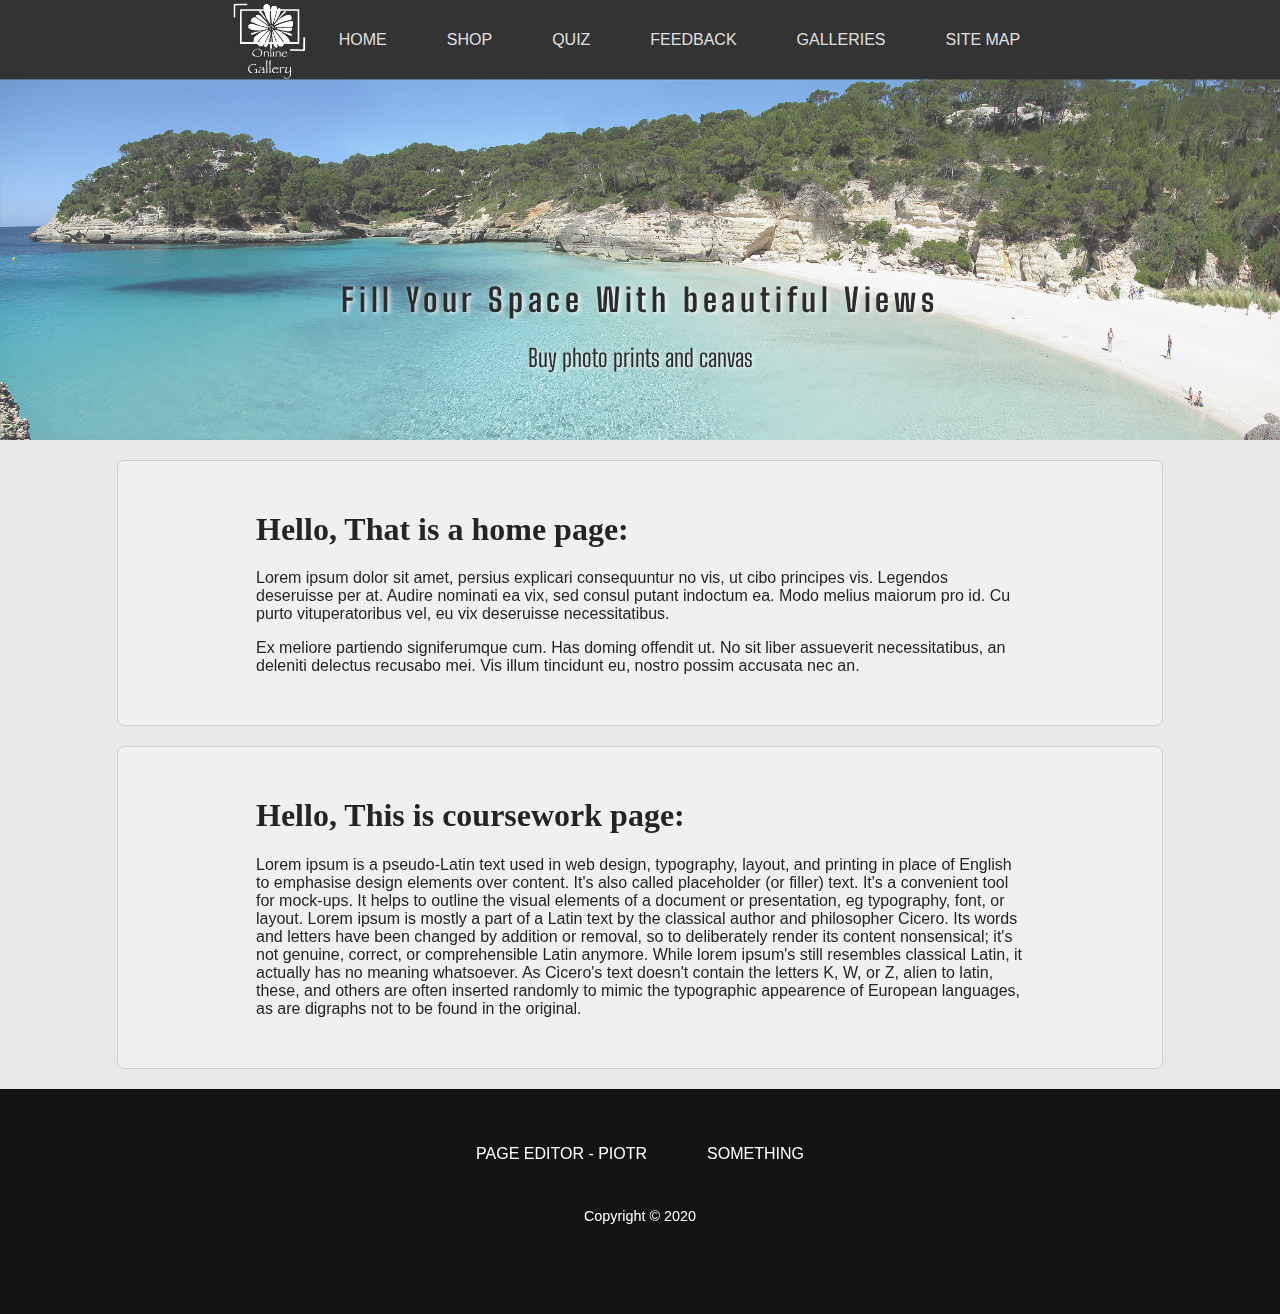
<file: index.html>
<!doctype html>
<html>
<head>
  <meta charset="utf-8">
  <meta name="viewport" content="width=device-width, initial-scale=1">
  <title>Photography Online Gallery - Fill your home with beautiful pictures</title>
  <link href="https://fonts.googleapis.com/css?family=Big+Shoulders+Text&display=swap" rel="stylesheet">
  <link rel="stylesheet" href="styles.css">
</head>

<body>

<div id="homeImgContainer"></div>

<header>
  <div id="logo">
    <a href="index.html"><img class="logo-img" src="images/logo.jpg" alt="logo for online gallery"></a>
  </div>
  <nav id="navbar">
    <ul>
      <li>
        <a href="index.html">Home</a>
      </li>
      <li>
        <a href="#shop">Shop</a>
      </li>
      <li>
        <a href="#quiz">Quiz</a>
      </li>
      <li>
        <a href="feedback-form.html">Feedback</a>
      </li>
      <li>
        <a href="galleries.html">Galleries</a>
      </li>
      <li>
        <a href="#siteMap">Site Map</a>
      </li>
    </ul>
  </nav>
</header>


<section id=introduction>
  <h1>Fill Your Space With beautiful Views</h1>
  <p>Buy photo prints and canvas</p>
</section>

<div id="pageWrapper">
      <section class="contentContainer">
        <div class="content">
          <h1>Hello, That is a home page:</h1>
          <p>Lorem ipsum dolor sit amet, persius explicari consequuntur no vis, ut cibo principes vis. Legendos deseruisse per at. Audire nominati ea vix, sed consul putant indoctum ea. Modo melius maiorum pro id. Cu purto vituperatoribus vel, eu vix deseruisse necessitatibus.</p>
          
          <p>Ex meliore partiendo signiferumque cum. Has doming offendit ut. No sit liber assueverit necessitatibus, an deleniti delectus recusabo mei. Vis illum tincidunt eu, nostro possim accusata nec an.</p>
        </div>
      </section>

      <section class="contentContainer">
        <div class="content">
          <h1>Hello, This is coursework page:</h1>
          <p>Lorem ipsum is a pseudo-Latin text used in web design, typography, layout, and printing in place of English to emphasise design elements over content. It's also called placeholder (or filler) text. It's a convenient tool for mock-ups. It helps to outline the visual elements of a document or presentation, eg typography, font, or layout. Lorem ipsum is mostly a part of a Latin text by the classical author and philosopher Cicero. Its words and letters have been changed by addition or removal, so to deliberately render its content nonsensical; it's not genuine, correct, or comprehensible Latin anymore. While lorem ipsum's still resembles classical Latin, it actually has no meaning whatsoever. As Cicero's text doesn't contain the letters K, W, or Z, alien to latin, these, and others are often inserted randomly to mimic the typographic appearence of European languages, as are digraphs not to be found in the original.</p>
        </div>
      </section>
</div>


<footer>
  <nav id="footer">
    <ul>
      <li>
        <a href="page-editor-piotr.html">Page Editor - Piotr</a>
      </li>
      <li>
        <a href="#something">Something</a>
      </li>
    </ul>
  </nav>
  <p>Copyright © 2020</p>
</footer>
    
</body>
</html>
</file>
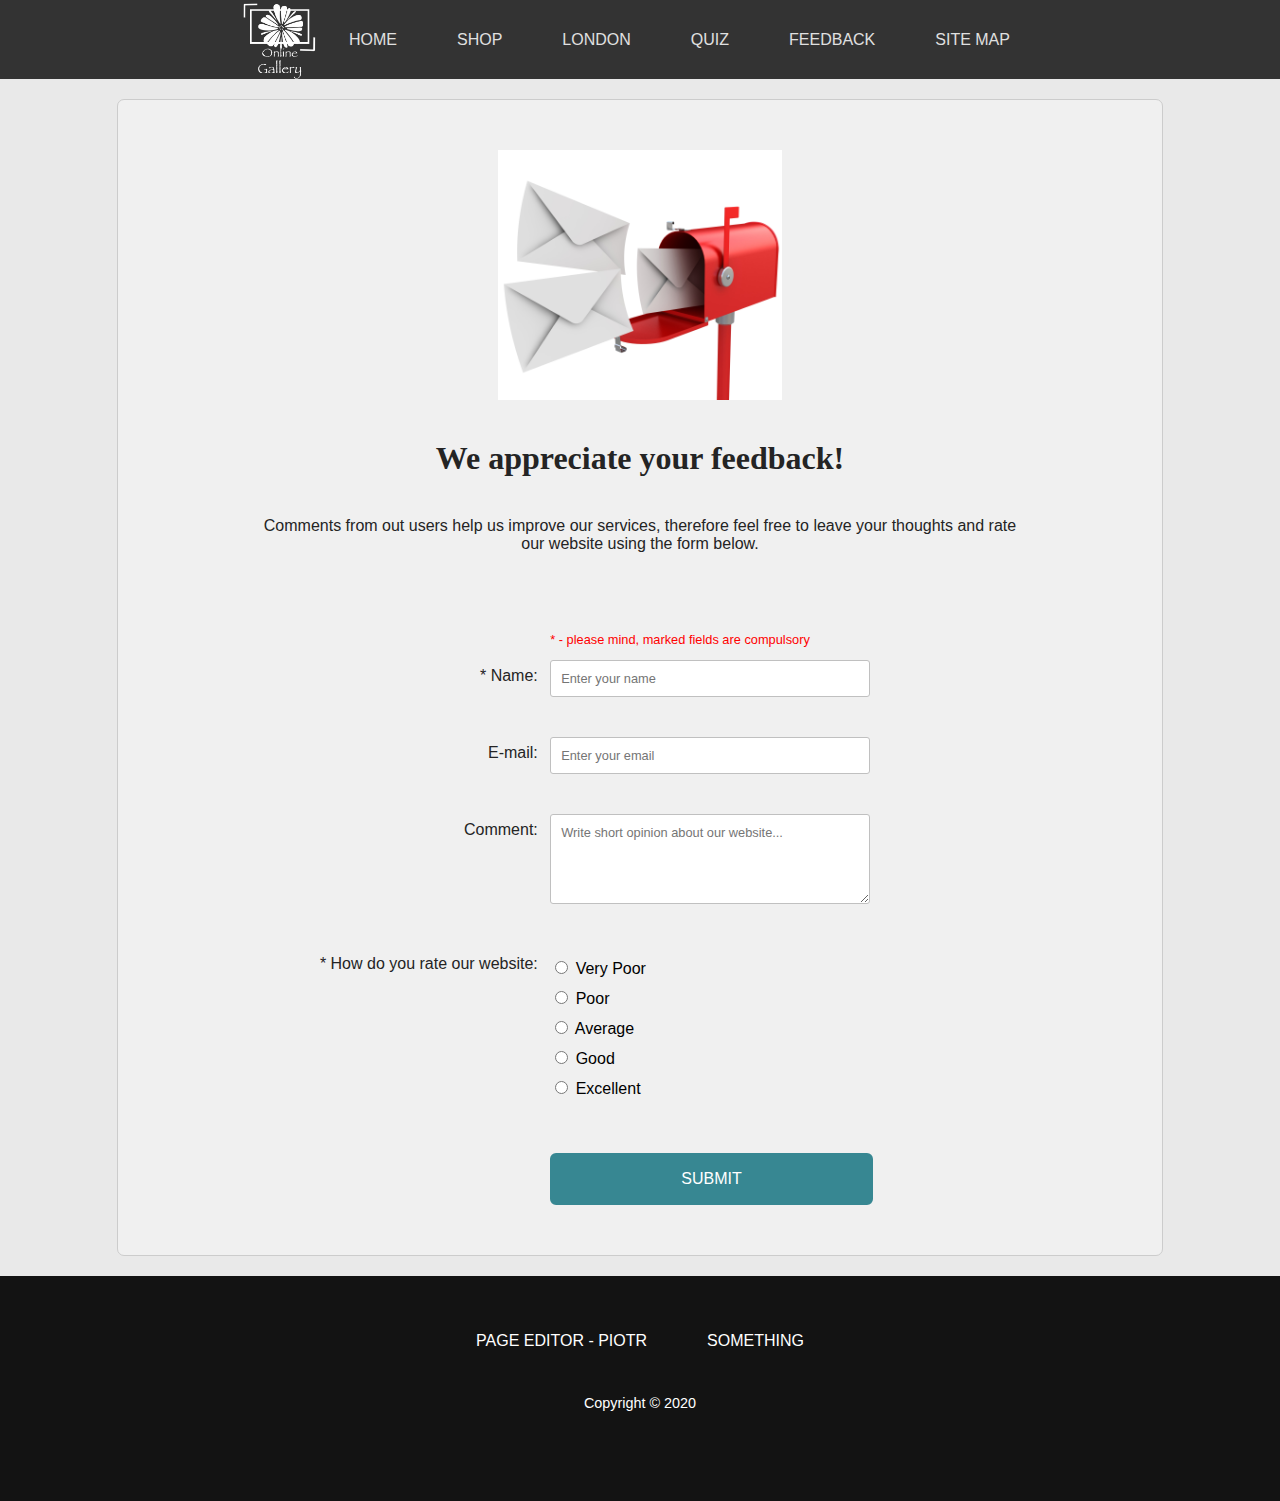
<file: feedback-form.html>
<!doctype html>
<html>
<head>
  <meta charset="utf-8">
  <meta name="viewport" content="width=device-width, initial-scale=1">
  <title>Feedback Form - Rate and comment our service</title>
  <link href="https://fonts.googleapis.com/css?family=Big+Shoulders+Text&display=swap" rel="stylesheet">
  <link rel="stylesheet" href="styles.css">

  <style>

    #contact-image {
      display: block;
      max-height: 250px;
      margin: 0 auto;
    }

    .center {
      text-align: center;
      margin-top: 40px;
    }

    form {
    padding-top: 50px;
    text-align: center;
    }
    form p {
    font-size: 0.8em;
    }
    
    p.error {
    color: red;
    animation: shake 75ms 5 ease-in alternate;
    }
    @keyframes shake {
    0% {
      margin-left: 10px;
      }
    100% {
      margin-left: 0;
      }
    }

    #letters-limit {
      color: red;
      margin-top: 40px;
    }

    .form-row {
    text-align: center;
    margin-bottom: 40px;
    }

    .name-row {
    max-height: 37px;
    }
  
    .rows-left {
    display: inline-block;
    width: 35%;
    text-align: right;
    margin-right: 8px;
    vertical-align: top;
    margin-top: 7px;
    }

    .rows-right {
    display: inline-block;
    width: 60%;
    text-align: left;
    color: black;
    }

    .form-field {
    box-sizing: border-box;
    width: 100%;
    max-width: 320px;
    border: 1px solid #c0c0c0;
    border-radius: 3px;
    padding: 10px;
    font-size: 0.8em;
    outline: none;
    transition-timing-function: ease;
    transition: 0.4s;
    }

    .form-field:focus {
    border: 2px solid rgb(133, 119, 151);
    box-sizing: border-box;
    outline: none;
    padding: 9px;
    }

    .radio-select {
    padding-top: 10px;
    }

    .radio-row {
      max-height: 145px;
    }

    button {
    display: block;
    padding: 15px;
    margin-top: 20px;
    width: 70%;
    background-color: rgb(55, 135, 146);
    border: 2px solid rgb(55, 135, 146);
    border-radius: 6px;
    cursor: pointer;
    font-size: 1em;
    text-transform: uppercase;
    color: white;
    transition-timing-function: ease;
    transition: 0.4s;
    }

    button:hover {
    background-color: rgb(87, 170, 181);
    }
  </style>
</head>

<body>
<!-- HEADER PART -->
    <header>
      <div id="logo">
        <a href="index.html"><img class="logo-img" src="images/logo.jpg" alt="logo for online gallery"></a>
      </div>
      <nav id="navbar">
        <ul>
          <li>
            <a href="index.html">Home</a>
          </li>
          <li>
            <a href="#shop">Shop</a>
          </li>
          <li>
            <a href="#london">London</a>
          </li>
          <li>
            <a href="#quiz">Quiz</a>
          </li>
          <li>
            <a href="feedback-form.html">Feedback</a>
          </li>
          <li>
            <a href="#siteMap">Site Map</a>
          </li>
        </ul>
      </nav>
    </header>
    <div id="underHeader"></div>
    <!-- END OF HEADER PART -->

    <div id="pageWrapper">
    <!-- FROM HERE MAIN CONTENT -->
        <section class="contentContainer">
            <div class="content">
                <img id="contact-image" src="images/contact.jpg" alt="letter box">
                
                <h1 class="center">We appreciate your feedback!</h1>

                <p class="center">Comments from out users help us improve our services, therefore feel free to leave your thoughts and rate our website using the form below.</p>
                
                <form name="feedback" action="feedback-success.html" method="post" onsubmit="return validateForm()">
                    <div class="rows-left"></div>
                    <div class="rows-right">
                      <p class="error">* - please mind, marked fields are compulsory</p>
                    </div>
                    <div class="form-row name-row">
                        <div class="rows-left">
                            <label for="name">
                            * Name:
                            </label>
                        </div>
                        <div class="rows-right" id="name-right-row">
                            <input class="form-field" type="text" id="name" name="name" placeholder="Enter your name">
                            <span id="name-error"></span>
                        </div>
                    </div>

                    <div class="form-row">
                        <div class="rows-left">
                            <label for="email">
                            E-mail:
                            </label>
                        </div>
                        <div class="rows-right">
                            <input class="form-field" type="email" id="email" name="email" placeholder="Enter your email">
                        </div>
                    </div>

                    <div class="form-row">
                        <div class="rows-left">
                            <label for="comment">
                            Comment:
                            </label>
                            <p id="letters-limit"></p>
                        </div>
                        <div class="rows-right">
                          <textarea class="form-field" type="text" id="comment" name="comment" placeholder="Write short opinion about our website..." maxlength="150" style="height: 90px; resize: vertical; font-family: Arial;"></textarea>
                        </div>
                    </div>

                    <div class="form-row radio-row">
                        <div class="rows-left">
                            <label for="rating">
                                * How do you rate our website:
                            </label>
                        </div>
                        <div class="rows-right" id="radio-right-row">
                            <div class="radio-select">
                                <input type="radio" id="very-poor" name="rating" value="very poor">
                                <label for="very-poor">Very Poor</label>
                            </div>
                            <div class="radio-select">
                                <input type="radio" id="poor" name="rating" value="poor">
                                <label for="poor">Poor</label>
                            </div>
                            <div class="radio-select">
                                <input type="radio" id="average" name="rating" value="average">
                                <label for="average">Average</label>
                            </div>
                            <div class="radio-select">
                                <input type="radio" id="good" name="rating" value="good">
                                <label for="good">Good</label>
                            </div>
                            <div class="radio-select">
                                <input type="radio" id="excellent" name="rating" value="excellent">
                                <label for="excellent">Excellent</label>
                            </div>
                            <span id="radio-error"></span>
                        </div>
                    </div>

                    <div class="form-row">
                        <div class="rows-left">
                        </div>
                        <div class="rows-right">
                            <button id="submit" type="submit">Submit</button>
                        </div>
                    </div>

                </form>
            </div>
        </section>

    <!-- UNTIL HERE MAIN CONTENT -->
    </div>

    <!-- FOOTER PART -->
    <footer>
      <nav id="footer">
        <ul>
          <li>
            <a href="page-editor-piotr.html">Page Editor - Piotr</a>
          </li>
          <li>
            <a href="#something">Something</a>
          </li>
        </ul>
      </nav>
      <p>Copyright © 2020</p>
    </footer>
    <!-- END OF FOOTER PART -->

    <!-- JavaScript FROM HERE -->
    <script>
      const errorAlert = "Form submission unsuccessful!\nSee errors below.";
      var nameError = "<p class=\"error\">Field Name has to be filled out!</p>";
      var radioError = "<p class=\"error\">Rating option has to be chosen!</p>";
      var radioArray = document.getElementsByName("rating");
      var radioSelectedValue = "";

      function validateForm() {
        var nameValue = document.getElementById("name").value;
        var commentValue = document.getElementById("comment").value;
        var nameField = '<input class="form-field" type="text" id="name" name="name" placeholder="Enter your name">';

        for (let i=0; i<radioArray.length; i++) {
          if (radioArray[i].checked) {
            radioSelectedValue = radioArray[i].value;
          }
        }

        if (nameValue == "") {
          alert(errorAlert);
          document.getElementById("name-error").innerHTML = nameError;
          return false;
        } else if (radioSelectedValue == "") {
          alert(errorAlert);
          document.getElementById("radio-error").innerHTML = radioError;
          return false;
        } else {
          return confirm("Dear " + nameValue + ",\nThank you very much for your feedback. You have rated our site as '" + radioSelectedValue + "' and your comment is ''" + commentValue + "''.\n\n By clicking 'OK' you confirm sending following feedback to us.");
        }
      }

      document.getElementById("name").addEventListener("input", function(){
        if (this.value == "") {
          document.getElementById("name-error").innerHTML = nameError;
        } else {
          document.getElementById("name-error").innerHTML = "";
        }
      })

      for (let i=0; i<radioArray.length; i++) {
        radioArray[i].addEventListener("change", function(){
          if (radioArray[i].checked) {
            document.getElementById("radio-error").innerHTML = ""
          }
        })
      }

      document.getElementById("comment").addEventListener("keydown", function(){
        var currentInput = this.value;
        var charLeft = 150;
        document.getElementById("letters-limit").innerHTML = charLeft - currentInput.length - 1;
      })

    </script>
</body>
</html>
</file>
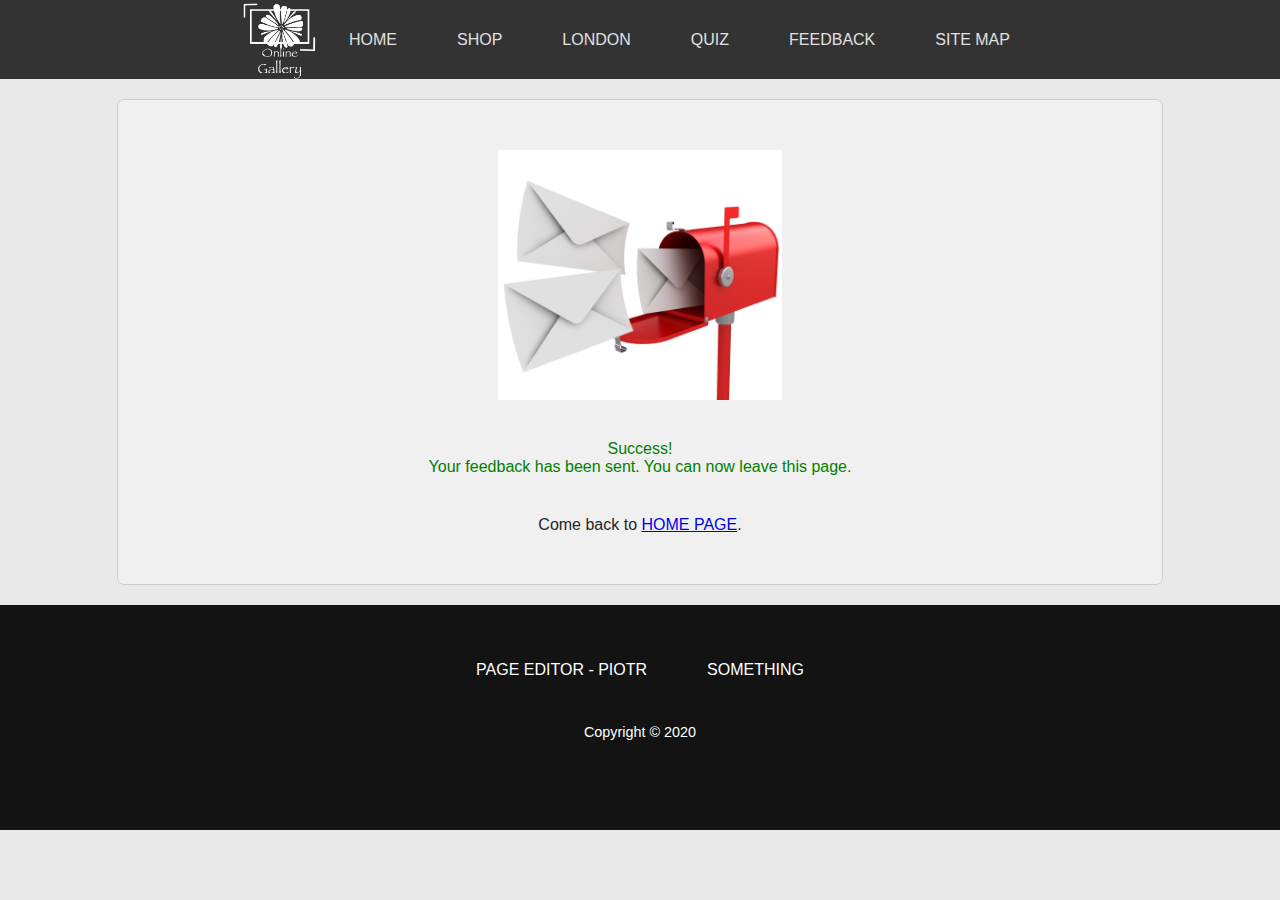
<file: feedback-success.html>
<!doctype html>
<html>
<head>
  <meta charset="utf-8">
  <meta name="viewport" content="width=device-width, initial-scale=1">
  <title>Feedback Form - Your feedback has been sent</title>
  <link href="https://fonts.googleapis.com/css?family=Big+Shoulders+Text&display=swap" rel="stylesheet">
  <link rel="stylesheet" href="styles.css">

  <style>

    #contact-image {
      display: block;
      max-height: 250px;
      margin: 0 auto;
    }

    .center {
      text-align: center;
      margin-top: 40px;
    }

    @keyframes shake {
    0% {
      margin-left: 10px;
      }
    100% {
      margin-left: 0;
      }
    }

    p.success {
    color: green;
    animation: shake 75ms 5 ease-in alternate;
    font-size: 1em;
    }

  </style>
</head>

<body>
<!-- HEADER PART -->
    <header>
      <div id="logo">
        <a href="index.html"><img class="logo-img" src="images/logo.jpg" alt="logo for online gallery"></a>
      </div>
      <nav id="navbar">
        <ul>
          <li>
            <a href="index.html">Home</a>
          </li>
          <li>
            <a href="#shop">Shop</a>
          </li>
          <li>
            <a href="#london">London</a>
          </li>
          <li>
            <a href="#quiz">Quiz</a>
          </li>
          <li>
            <a href="feedback.html">Feedback</a>
          </li>
          <li>
            <a href="#siteMap">Site Map</a>
          </li>
        </ul>
      </nav>
    </header>
    <div id="underHeader"></div>
    <!-- END OF HEADER PART -->

    <div id="pageWrapper">
    <!-- FROM HERE MAIN CONTENT -->
        <section class="contentContainer">
            <div class="content">
                <img id="contact-image" src="images/contact.jpg" alt="letter box">

                <p class="success center">Success!<br>Your feedback has been sent. You can now leave this page.</p>
                <p class="center">Come back to <a href="index.html">HOME PAGE</a>.</p>
            </div>
        </section>

    <!-- UNTIL HERE MAIN CONTENT -->
    </div>

    <!-- FOOTER PART -->
    <footer>
      <nav id="footer">
        <ul>
          <li>
            <a href="page-editor-piotr.html">Page Editor - Piotr</a>
          </li>
          <li>
            <a href="#something">Something</a>
          </li>
        </ul>
      </nav>
      <p>Copyright © 2020</p>
    </footer>
    <!-- END OF FOOTER PART -->

    <!-- JavaScript FROM HERE -->
    
</body>
</html>
</file>
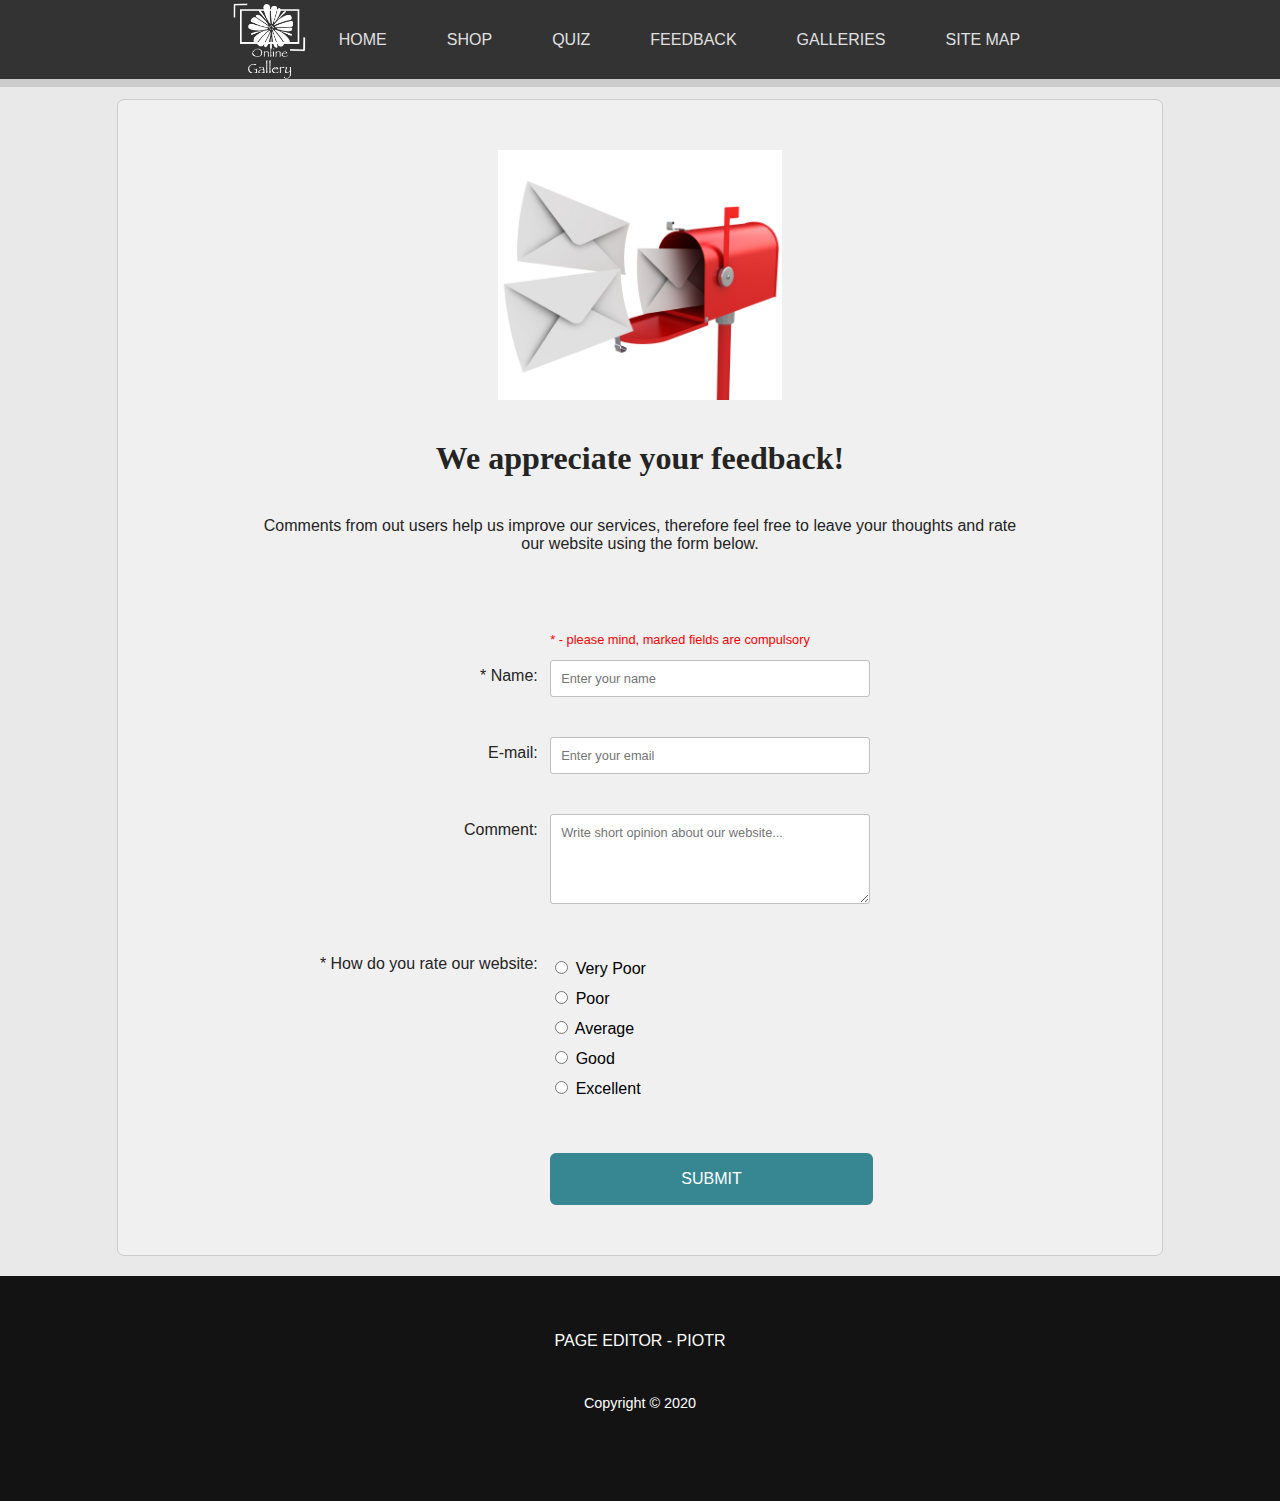
<file: feedback.html>
<!doctype html>
<html>
<head>
  <meta charset="utf-8">
  <meta name="viewport" content="width=device-width, initial-scale=1">
  <title>Feedback Form - Rate and comment our service</title>
  <link href="https://fonts.googleapis.com/css?family=Big+Shoulders+Text&display=swap" rel="stylesheet">
  <link rel="stylesheet" href="styles.css">

  <style>

    #contact-image {
      display: block;
      max-height: 250px;
      margin: 0 auto;
    }

    .center {
      text-align: center;
      margin-top: 40px;
    }

    form {
    padding-top: 50px;
    text-align: center;
    }
    form p {
    font-size: 0.8em;
    }

    p.error {
    color: red;
    animation: shake 75ms 5 ease-in alternate;
    }
    @keyframes shake {
    0% {
      margin-left: 10px;
      }
    100% {
      margin-left: 0;
      }
    }

    #letters-limit {
      color: red;
      margin-top: 40px;
    }

    .form-row {
    text-align: center;
    margin-bottom: 40px;
    }

    .name-row {
    max-height: 37px;
    }

    .rows-left {
    display: inline-block;
    width: 35%;
    text-align: right;
    margin-right: 8px;
    vertical-align: top;
    margin-top: 7px;
    }

    .rows-right {
    display: inline-block;
    width: 60%;
    text-align: left;
    color: black;
    }

    .form-field {
    box-sizing: border-box;
    width: 100%;
    max-width: 320px;
    border: 1px solid #c0c0c0;
    border-radius: 3px;
    padding: 10px;
    font-size: 0.8em;
    outline: none;
    transition-timing-function: ease;
    transition: 0.4s;
    }

    .form-field:focus {
    border: 2px solid rgb(133, 119, 151);
    box-sizing: border-box;
    outline: none;
    padding: 9px;
    }

    .radio-select {
    padding-top: 10px;
    }

    .radio-row {
      max-height: 145px;
    }

    button {
    display: block;
    padding: 15px;
    margin-top: 20px;
    width: 70%;
    background-color: rgb(55, 135, 146);
    border: 2px solid rgb(55, 135, 146);
    border-radius: 6px;
    cursor: pointer;
    font-size: 1em;
    text-transform: uppercase;
    color: white;
    transition-timing-function: ease;
    transition: 0.4s;
    }

    button:hover {
    background-color: rgb(87, 170, 181);
    }
    .progress-container {
      width: 100%;
      height: 8px;
      background: #ccc;
    }

    .progress-bar {
      height: 8px;
      background: #4caf50;
      width: 0%;
    }
    .header {
    position: fixed;
    top: 79px;
    z-index: 1;
    width: 100%;
    background-color: #f1f1f1;
    }
  </style>
</head>

<body>
<!-- HEADER PART -->
  <header>
    <div id="logo">
      <a href="home.html"><img class="logo-img" src="images/logo.jpg" alt="logo for online gallery"></a>
    </div>
    <nav id="navbar">
      <ul>
        <li>
          <a href="home.html">Home</a>
        </li>
        <li>
          <a href="#shop">Shop</a>
        </li>
        <li>
          <a href="#quiz">Quiz</a>
        </li>
        <li>
          <a href="feedback.html">Feedback</a>
        </li>
        <li>
          <a href="galleries.html">Galleries</a>
        </li>
        <li>
          <a href="#siteMap">Site Map</a>
        </li>
      </ul>
    </nav>
  </header>


<div class="header">
<div class="progress-container">
  <div class="progress-bar" id="myBar"></div>
</div>
</div>

    <div id="underHeader"></div>
    <!-- END OF HEADER PART -->

    <div id="pageWrapper">
    <!-- FROM HERE MAIN CONTENT -->
        <section class="contentContainer">
            <div class="content">
                <img id="contact-image" src="images/contact.jpg" alt="letter box">

                <h1 class="center">We appreciate your feedback!</h1>

                <p class="center">Comments from out users help us improve our services, therefore feel free to leave your thoughts and rate our website using the form below.</p>

                <form name="feedback" action="feedback-success.html" method="post" onsubmit="return validateForm()">
                    <div class="rows-left"></div>
                    <div class="rows-right">
                      <p class="error">* - please mind, marked fields are compulsory</p>
                    </div>
                    <div class="form-row name-row">
                        <div class="rows-left">
                            <label for="name">
                            * Name:
                            </label>
                        </div>
                        <div class="rows-right" id="name-right-row">
                            <input class="form-field" type="text" id="name" name="name" placeholder="Enter your name">
                            <span id="name-error"></span>
                        </div>
                    </div>

                    <div class="form-row">
                        <div class="rows-left">
                            <label for="email">
                            E-mail:
                            </label>
                        </div>
                        <div class="rows-right">
                            <input class="form-field" type="email" id="email" name="email" placeholder="Enter your email">
                        </div>
                    </div>

                    <div class="form-row">
                        <div class="rows-left">
                            <label for="comment">
                            Comment:
                            </label>
                            <p id="letters-limit"></p>
                        </div>
                        <div class="rows-right">
                          <textarea class="form-field" type="text" id="comment" name="comment" placeholder="Write short opinion about our website..." maxlength="150" style="height: 90px; resize: vertical; font-family: Arial;"></textarea>
                        </div>
                    </div>

                    <div class="form-row radio-row">
                        <div class="rows-left">
                            <label for="rating">
                                * How do you rate our website:
                            </label>
                        </div>
                        <div class="rows-right" id="radio-right-row">
                            <div class="radio-select">
                                <input type="radio" id="very-poor" name="rating" value="very poor">
                                <label for="very-poor">Very Poor</label>
                            </div>
                            <div class="radio-select">
                                <input type="radio" id="poor" name="rating" value="poor">
                                <label for="poor">Poor</label>
                            </div>
                            <div class="radio-select">
                                <input type="radio" id="average" name="rating" value="average">
                                <label for="average">Average</label>
                            </div>
                            <div class="radio-select">
                                <input type="radio" id="good" name="rating" value="good">
                                <label for="good">Good</label>
                            </div>
                            <div class="radio-select">
                                <input type="radio" id="excellent" name="rating" value="excellent">
                                <label for="excellent">Excellent</label>
                            </div>
                            <span id="radio-error"></span>
                        </div>
                    </div>

                    <div class="form-row">
                        <div class="rows-left">
                        </div>
                        <div class="rows-right">
                            <button id="submit" type="submit">Submit</button>
                        </div>
                    </div>

                </form>
            </div>
        </section>

    <!-- UNTIL HERE MAIN CONTENT -->
    </div>

    <!-- FOOTER PART -->
    <footer>
      <nav id="footer">
        <ul>
          <li>
            <a href="page-editor-piotr.html">Page Editor - Piotr</a>
          </li>
        </ul>
      </nav>
      <p>Copyright © 2020</p>
    </footer>
    <!-- END OF FOOTER PART -->

    <!-- JavaScript FROM HERE -->
    <script>
      const errorAlert = "Form submission unsuccessful!\nSee errors below.";
      var nameError = "<p class=\"error\">Field Name has to be filled out!</p>";
      var radioError = "<p class=\"error\">Rating option has to be chosen!</p>";
      var radioArray = document.getElementsByName("rating");
      var radioSelectedValue = "";

      function validateForm() {
        var nameValue = document.getElementById("name").value;
        var commentValue = document.getElementById("comment").value;
        var nameField = '<input class="form-field" type="text" id="name" name="name" placeholder="Enter your name">';

        for (let i=0; i<radioArray.length; i++) {
          if (radioArray[i].checked) {
            radioSelectedValue = radioArray[i].value;
          }
        }

        if (nameValue == "") {
          alert(errorAlert);
          document.getElementById("name-error").innerHTML = nameError;
          return false;
        } else if (radioSelectedValue == "") {
          alert(errorAlert);
          document.getElementById("radio-error").innerHTML = radioError;
          return false;
        } else {
          return confirm("Dear " + nameValue + ",\nThank you very much for your feedback. You have rated our site as '" + radioSelectedValue + "' and your comment is ''" + commentValue + "''.\n\n By clicking 'OK' you confirm sending following feedback to us.");
        }
      }

      document.getElementById("name").addEventListener("input", function(){
        if (this.value == "") {
          document.getElementById("name-error").innerHTML = nameError;
        } else {
          document.getElementById("name-error").innerHTML = "";
        }
      })

      for (let i=0; i<radioArray.length; i++) {
        radioArray[i].addEventListener("change", function(){
          if (radioArray[i].checked) {
            document.getElementById("radio-error").innerHTML = ""
          }
        })
      }

      document.getElementById("comment").addEventListener("keydown", function(){
        var currentInput = this.value;
        var charLeft = 150;
        document.getElementById("letters-limit").innerHTML = charLeft - currentInput.length - 1;
      })
    // When the user scrolls the page, execute myFunction
    window.onscroll = function() {myFunction()};

    function myFunction() {
      var winScroll = document.body.scrollTop || document.documentElement.scrollTop;
      var height = document.documentElement.scrollHeight - document.documentElement.clientHeight;
      var scrolled = (winScroll / height) * 100;
      document.getElementById("myBar").style.width = scrolled + "%";
    }

    </script>
</body>
</html>
</file>
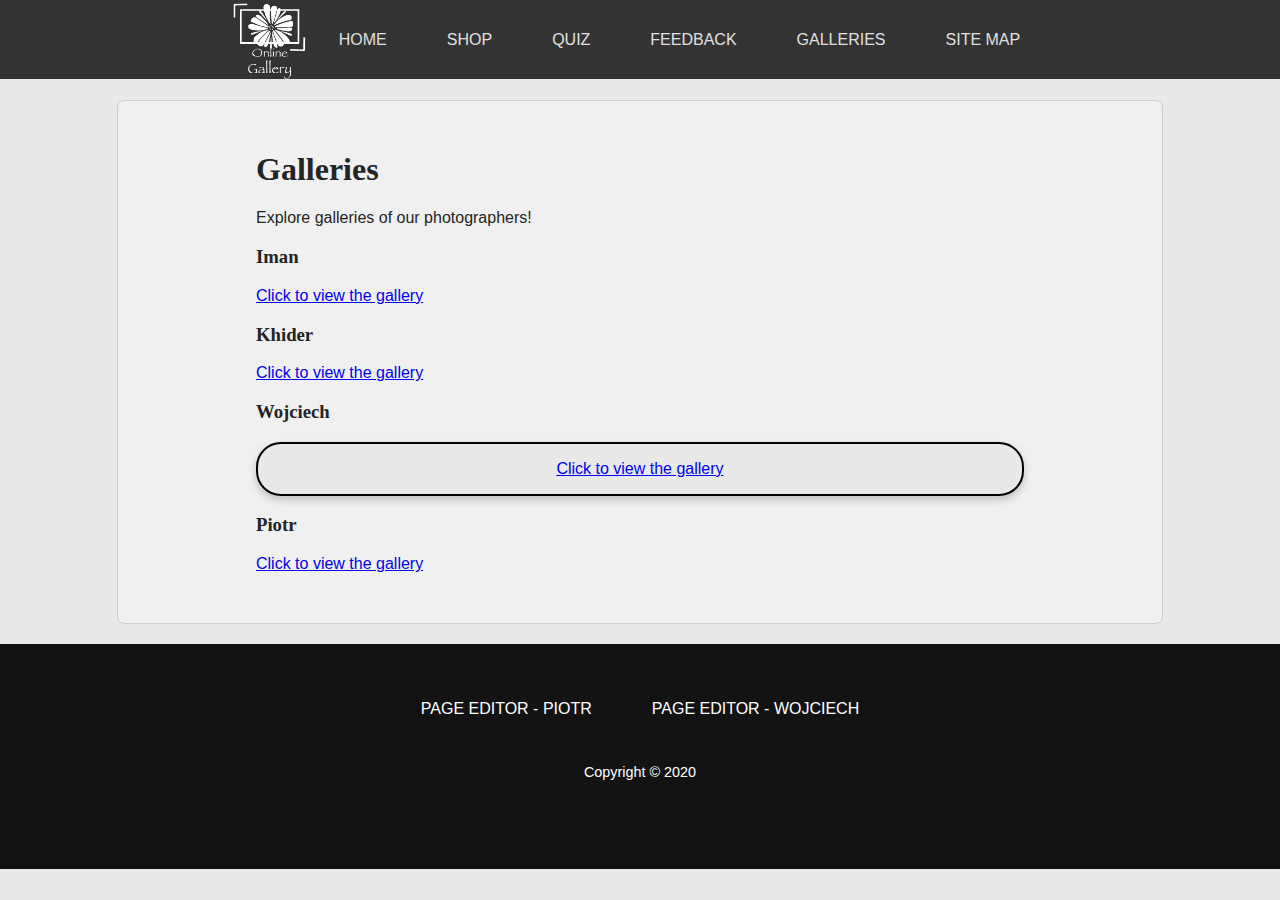
<file: galleries.html>
<!doctype html>
<html>
<head>
  <meta charset="utf-8">
  <meta name="viewport" content="width=device-width, initial-scale=1">
  <title>Photography Online Gallery - Galleries</title>
  <link href="https://fonts.googleapis.com/css?family=Big+Shoulders+Text&display=swap" rel="stylesheet">
  <link rel="stylesheet" href="styles.css">
  <style media="screen">
    .special
    {
      box-shadow: 0 4px 8px 0 rgba(0, 0, 0, 0.2);


      text-align: center;
      font-family: arial;
    background-color: rgb(233, 233, 233);
      border-radius: 25px;
      border: 2px solid #000000;

    }
  </style>
</head>

<body>
<!-- HEADER PART -->
<header>
  <div id="logo">
    <a href="home.html"><img class="logo-img" src="images/logo.jpg" alt="logo for online gallery"></a>
  </div>
  <nav id="navbar">
    <ul>
      <li>
        <a href="home.html">Home</a>
      </li>
      <li>
        <a href="shop.html">Shop</a>
      </li>
      <li>
        <a href="#quiz">Quiz</a>
      </li>
      <li>
        <a href="feedback.html">Feedback</a>
      </li>
      <li>
        <a href="galleries.html">Galleries</a>
      </li>
      <li>
        <a href="#siteMap">Site Map</a>
      </li>
    </ul>
  </nav>
</header>
    <!-- END OF HEADER PART -->
    <div id="pageWrapper" style="padding-top:100px;">
    <!-- FROM HERE MAIN CONTENT -->
        <section class="contentContainer">
            <div class="content">
                <h1>Galleries</h1>
                <p>Explore galleries of our photographers!</p>
                <h3>Iman</h3>
                <p>
                    <a href="#">
                        Click to view the gallery
                    </a>
                </p>
                <h3>Khider</h3>
                <p>
                    <a href="#">
                        Click to view the gallery
                    </a>
                </p>
                <h3>Wojciech</h3>
                <div class="special">
                <p>
                    <a href="gallery-wojciech.html">
                        Click to view the gallery
                    </a>
                </p>
              </div>
                <h3>Piotr</h3>
                <p>
                    <a href="gallery-piotr.html">
                        Click to view the gallery
                    </a>
                </p>
            </div>
        </section>
    <!-- UNTIL HERE MAIN CONTENT -->
    </div>


    <!-- FOOTER PART -->
    <footer>
      <nav id="footer">
        <ul>
        <li>
            <a href="page-editor-piotr.html">Page Editor - Piotr</a>
        </li>
        <li>
            <a href="page-editor-wojciech.html">Page Editor - Wojciech</a>
        </li>
        </ul>
      </nav>
      <p>Copyright © 2020</p>
    </footer>
    <!-- END OF FOOTER PART -->

</body>
</html>
</file>
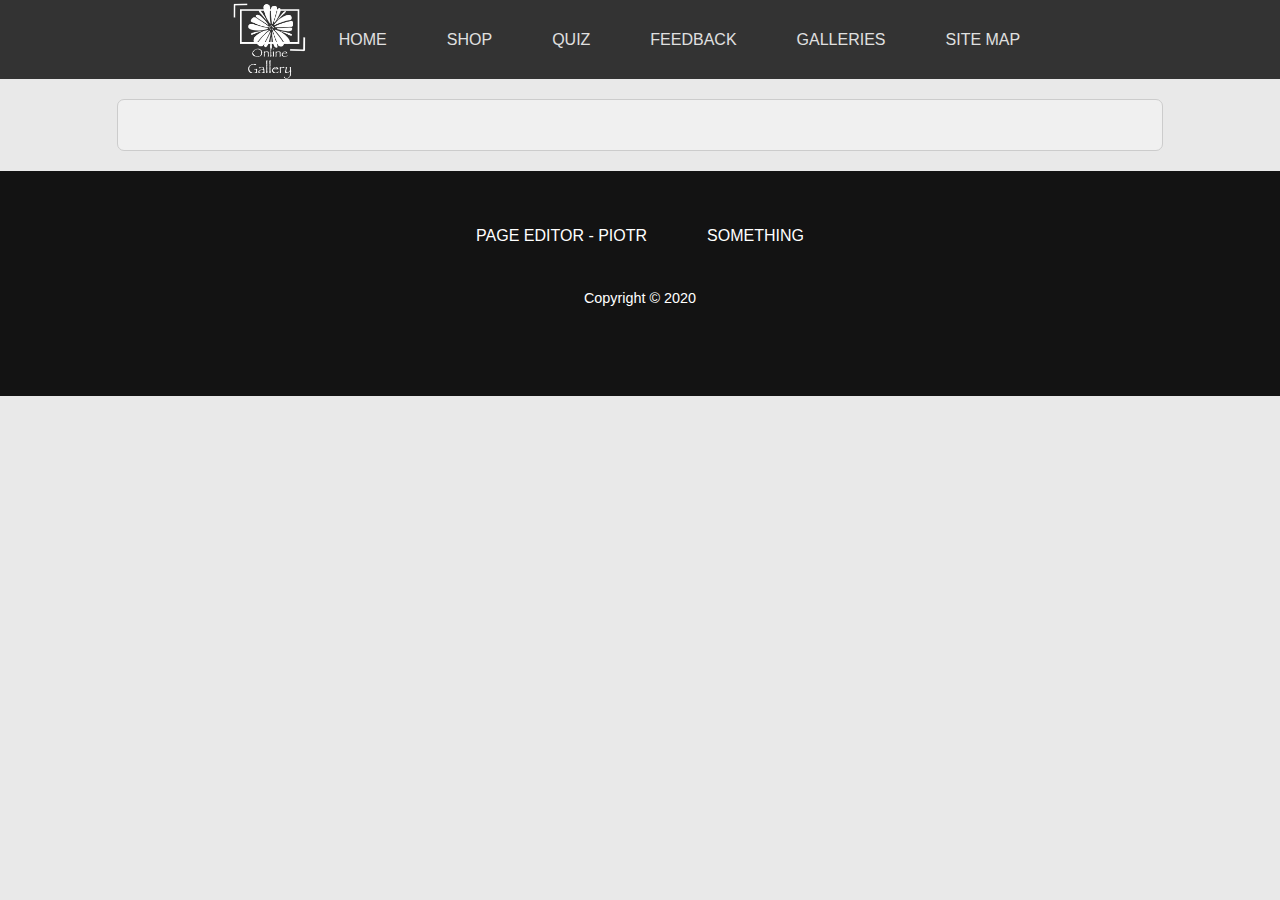
<file: gallery-piotr.html>
<!doctype html>
<html>
<head>
  <meta charset="utf-8">
  <meta name="viewport" content="width=device-width, initial-scale=1">
  <title>Photography Online Gallery - Galleries</title>
  <link href="https://fonts.googleapis.com/css?family=Big+Shoulders+Text&display=swap" rel="stylesheet">
  <link rel="stylesheet" href="styles.css">
</head>

<body>
<!-- HEADER PART -->
    <header>
        <div id="logo">
            <a href="index.html"><img class="logo-img" src="images/logo.jpg" alt="logo for online gallery"></a>
        </div>
      <nav id="navbar">
        <ul>
          <li>
            <a href="index.html">Home</a>
          </li>
          <li>
            <a href="#shop">Shop</a>
          </li>
          <li>
            <a href="#quiz">Quiz</a>
          </li>
          <li>
            <a href="feedback-form.html">Feedback</a>
          </li>
          <li>
            <a href="galleries.html">Galleries</a>
          </li>
          <li>
            <a href="#siteMap">Site Map</a>
          </li>
        </ul>
      </nav>
    </header>
    <div id="underHeader"></div>
    <!-- END OF HEADER PART -->

    <div id="pageWrapper">
    <!-- FROM HERE MAIN CONTENT -->
        <section class="contentContainer">
            <div class="content">
                
            </div>
        </section>
    <!-- UNTIL HERE MAIN CONTENT -->
    </div>

    <!-- FOOTER PART -->
    <footer>
      <nav id="footer">
        <ul>
        <li>
            <a href="page-editor-piotr.html">Page Editor - Piotr</a>
        </li>
          <li>
            <a href="#something">Something</a>
          </li>
        </ul>
      </nav>
      <p>Copyright © 2020</p>
    </footer>
    <!-- END OF FOOTER PART -->

</body>
</html>
</file>
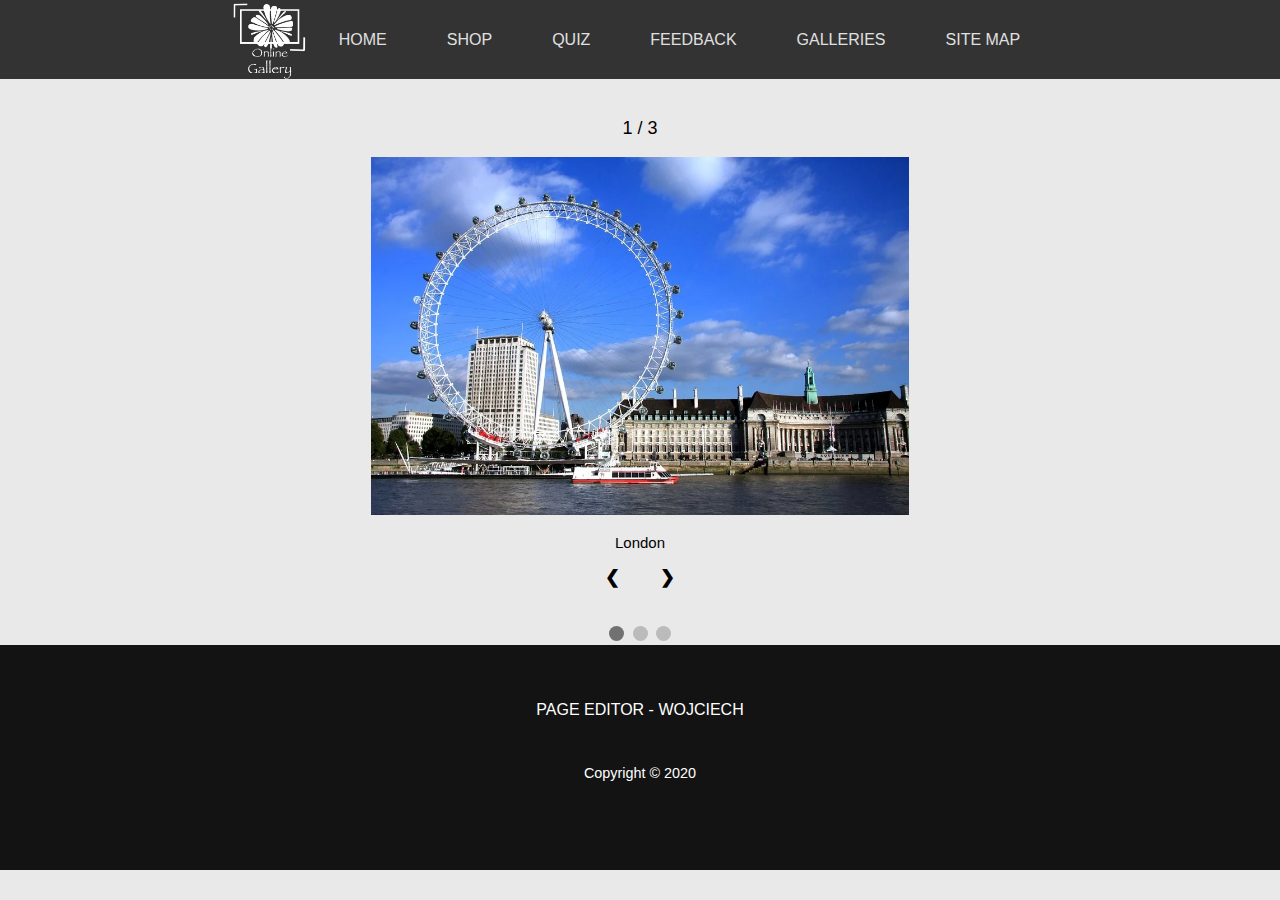
<file: gallery-wojciech.html>
<!doctype html>
<html>
<head>
  <meta charset="utf-8">
  <meta name="viewport" content="width=device-width, initial-scale=1">
  <title>Photography Online Gallery - Fill your home with beautiful pictures</title>
  <link href="https://fonts.googleapis.com/css?family=Big+Shoulders+Text&display=swap" rel="stylesheet">
  <link rel="stylesheet" href="styles.css">
  <script src="gallery.js" async></script>
  <style>


    /* Slideshow container */
    .slideshow-container {
      max-width:justify;
      padding-top:100px;
      padding-bottom:20px;
      text-align:center;
    }

    /* Hide the images by default */
    .mySlides {
      display: none;
      position:relative;
    }

    /* Next & previous buttons */
    .prev, .next {
      cursor: pointer;
      position: relative;
      top: 50%;
      width: auto;
      padding: 1em;
      color: white;
      font-weight: bold;
      font-size: 18px;
      transition: 0.6s ease;
      user-select: none;
      color:black;
    }
    .next {
      right: 0;

    }

    .prev:hover, .next:hover {
      background-color: rgba(0,0,0,0.8);
    }

    /* Caption text */
    .text {
      color: #000000;
      font-size: 15px;
      bottom: 8px;
      padding:1em;
    }

    .numbertext {
      color: #000000;
      font-size: 18px;
      padding: 8px 12px;
      position: relative;
      padding:1em;
      top: 0;
    }


    .dot {
      cursor: pointer;
      height: 15px;
      width: 15px;
      margin: 0 2px;
      background-color: #bbb;
      border-radius: 50%;
      display: inline-block;
      transition: background-color 0.6s ease;
      position:relative;
    }

    .active, .dot:hover {
      background-color: #717171;
    }

    /* Fading animation */
    .fade {
      -webkit-animation-name: fade;
      -webkit-animation-duration: 1.5s;
      animation-name: fade;
      animation-duration: 1.5s;
      text-align:center;
    }

    @-webkit-keyframes fade {
      from {opacity: .4}
      to {opacity: 1}
    }

    @keyframes fade {
      from {opacity: .4}
      to {opacity: 1}
    }

  </style>
</head>
<body>
  <div>
  <header>
    <div id="logo">
      <a href="home.html"><img class="logo-img" src="images/logo.jpg" alt="logo for online gallery"></a>
    </div>
    <nav id="navbar">
      <ul>
        <li>
          <a href="home.html">Home</a>
        </li>
        <li>
          <a href="shop.html">Shop</a>
        </li>
        <li>
          <a href="#quiz">Quiz</a>
        </li>
        <li>
          <a href="feedback.html">Feedback</a>
        </li>
        <li>
          <a href="galleries.html">Galleries</a>
        </li>
        <li>
          <a href="#siteMap">Site Map</a>
        </li>
      </ul>
    </nav>
  </header>
</div>
<body
<!-- Slideshow container -->
<div class="slideshow-container">

  <!-- Full-width images with number and caption text -->
  <div class="mySlides fade">
    <div class="numbertext">1 / 3</div>
    <img src="images/london.jpg" style="width:42%; justify-content:center;">
    <div class="text">London</div>
  </div>

  <div class="mySlides fade">
    <div class="numbertext">2 / 3</div>
    <img src="images/ny.jpg" style="width:42%;justify-content:center;">
    <div class="text">New York</div>
  </div>

  <div class="mySlides fade">
    <div class="numbertext">3 / 3</div>
    <img src="images/rio.jpg" style="width:42%;justify-content:center;">
    <div class="text">Rio De Janeiro</div>
  </div>

  <!-- Next and previous buttons -->
  <a class="prev" onclick="plusSlides(-1)">&#10094;</a>
  <a class="next" onclick="plusSlides(1)">&#10095;</a>
</div>
<br>

<!-- The dots/circles -->
<div style="text-align:center">
  <span class="dot" onclick="currentSlide(1)"></span>
  <span class="dot" onclick="currentSlide(2)"></span>
  <span class="dot" onclick="currentSlide(3)"></span>
</div>



<footer>
  <nav id="footer">
    <ul>
      <li>
        <a href="page-editor-wojciech.html">Page Editor - Wojciech</a>
      </li>
    </ul>
  </nav>
  <p>Copyright © 2020</p>
</footer>
</body>
</html>
</file>
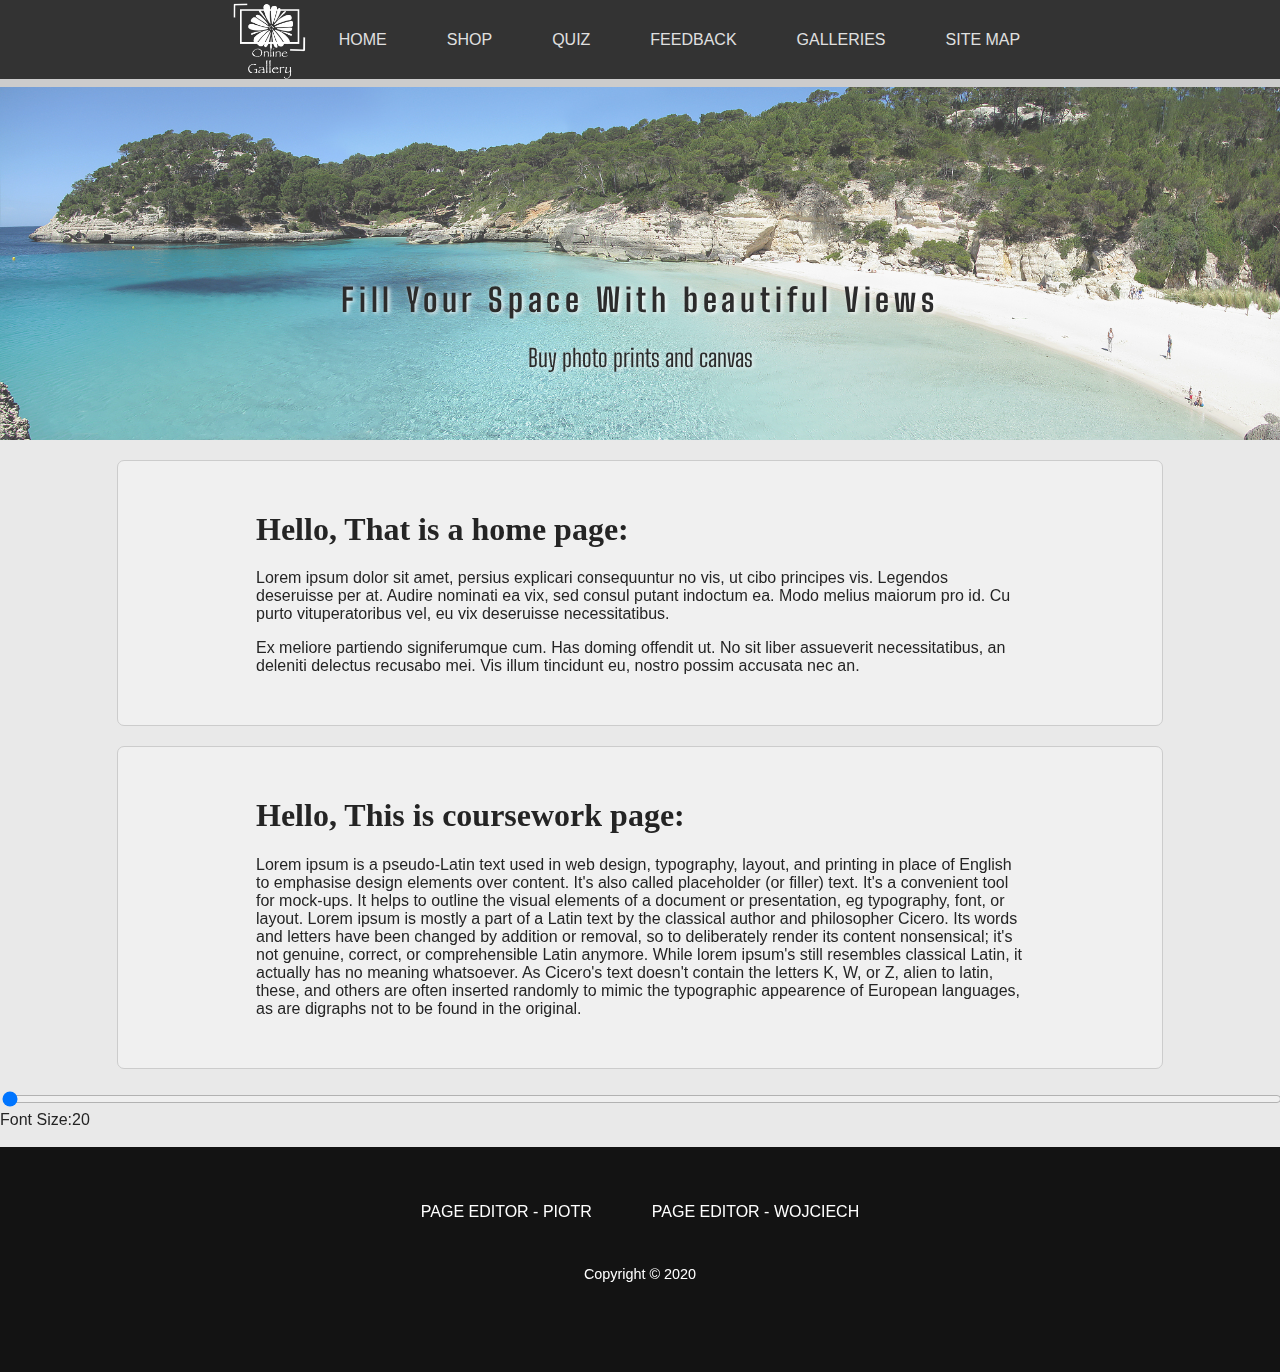
<file: home.html>
<!doctype html>
<html>
<head>
  <meta charset="utf-8">
  <meta name="viewport" content="width=device-width, initial-scale=1">
  <title>Photography Online Gallery - Fill your home with beautiful pictures</title>
  <link href="https://fonts.googleapis.com/css?family=Big+Shoulders+Text&display=swap" rel="stylesheet">
  <link rel="stylesheet" href="styles.css">
  <script>
    var size;
    function incfont()
    {
      var t = document.getElementById('fontsize').value;
      var x = document.getElementById('text');
      x.style.fontSize = t+"px";
      size =t;
      document.getElementById('size') .innerHTML = size;
    }
  </script>
</head>
<style media="screen">
.progress-container {
  width: 100%;
  height: 8px;
  background: #ccc;
}

.progress-bar {
  height: 8px;
  background: #4caf50;
  width: 0%;
}
.header {
position: fixed;
top: 79px;
z-index: 1;
width: 100%;
background-color: #f1f1f1;
}
</style>

<body>
<div id="homeImgContainer"></div>

<header>
  <div id="logo">
    <a href="home.html"><img class="logo-img" src="images/logo.jpg" alt="logo for online gallery"></a>
  </div>
  <nav id="navbar">
    <ul>
      <li>
        <a href="home.html">Home</a>
      </li>
      <li>
        <a href="shop.html">Shop</a>
      </li>
      <li>
        <a href="#quiz">Quiz</a>
      </li>
      <li>
        <a href="feedback.html">Feedback</a>
      </li>
      <li>
        <a href="galleries.html">Galleries</a>
      </li>
      <li>
        <a href="#siteMap">Site Map</a>
      </li>
    </ul>
  </nav>
</header>


    <div class="header">
    <div class="progress-container">
      <div class="progress-bar" id="myBar"></div>
    </div>
  </div>

<section id=introduction>
  <h1>Fill Your Space With beautiful Views</h1>
  <p>Buy photo prints and canvas</p>
</section>
<span id="text">
<div id="pageWrapper">
      <section class="contentContainer">
        <div class="content">
          <h1>Hello, That is a home page:</h1>
          <p>Lorem ipsum dolor sit amet, persius explicari consequuntur no vis, ut cibo principes vis. Legendos deseruisse per at. Audire nominati ea vix, sed consul putant indoctum ea. Modo melius maiorum pro id. Cu purto vituperatoribus vel, eu vix deseruisse necessitatibus.</p>

          <p>Ex meliore partiendo signiferumque cum. Has doming offendit ut. No sit liber assueverit necessitatibus, an deleniti delectus recusabo mei. Vis illum tincidunt eu, nostro possim accusata nec an.</p>
        </div>
      </section>

      <section class="contentContainer">
        <div class="content">
          <h1>Hello, This is coursework page:</h1>
          <p>Lorem ipsum is a pseudo-Latin text used in web design, typography, layout, and printing in place of English to emphasise design elements over content. It's also called placeholder (or filler) text. It's a convenient tool for mock-ups. It helps to outline the visual elements of a document or presentation, eg typography, font, or layout. Lorem ipsum is mostly a part of a Latin text by the classical author and philosopher Cicero. Its words and letters have been changed by addition or removal, so to deliberately render its content nonsensical; it's not genuine, correct, or comprehensible Latin anymore. While lorem ipsum's still resembles classical Latin, it actually has no meaning whatsoever. As Cicero's text doesn't contain the letters K, W, or Z, alien to latin, these, and others are often inserted randomly to mimic the typographic appearence of European languages, as are digraphs not to be found in the original.</p>
        </div>
      </section>
</div>
<span><input type="range" onclick="incfont();" id="fontsize" min="20" max="40" value="20" style="width:100%" /></span>
<label style="display:block;">Font Size:<span id="size">20</span></label><br>
</span>


<footer>
  <nav id="footer">
    <ul>
      <li>
        <a href="page-editor-piotr.html">Page Editor - Piotr</a>
      </li>
      <li>
        <a href="page-editor-wojciech.html">Page Editor - Wojciech</a>
      </li>
    </ul>
  </nav>
  <p>Copyright © 2020</p>
</footer>

<script>
// When the user scrolls the page, execute myFunction
window.onscroll = function() {myFunction()};

function myFunction() {
var winScroll = document.body.scrollTop || document.documentElement.scrollTop;
var height = document.documentElement.scrollHeight - document.documentElement.clientHeight;
var scrolled = (winScroll / height) * 100;
document.getElementById("myBar").style.width = scrolled + "%";
}
</script>
</body>
</html>
</file>
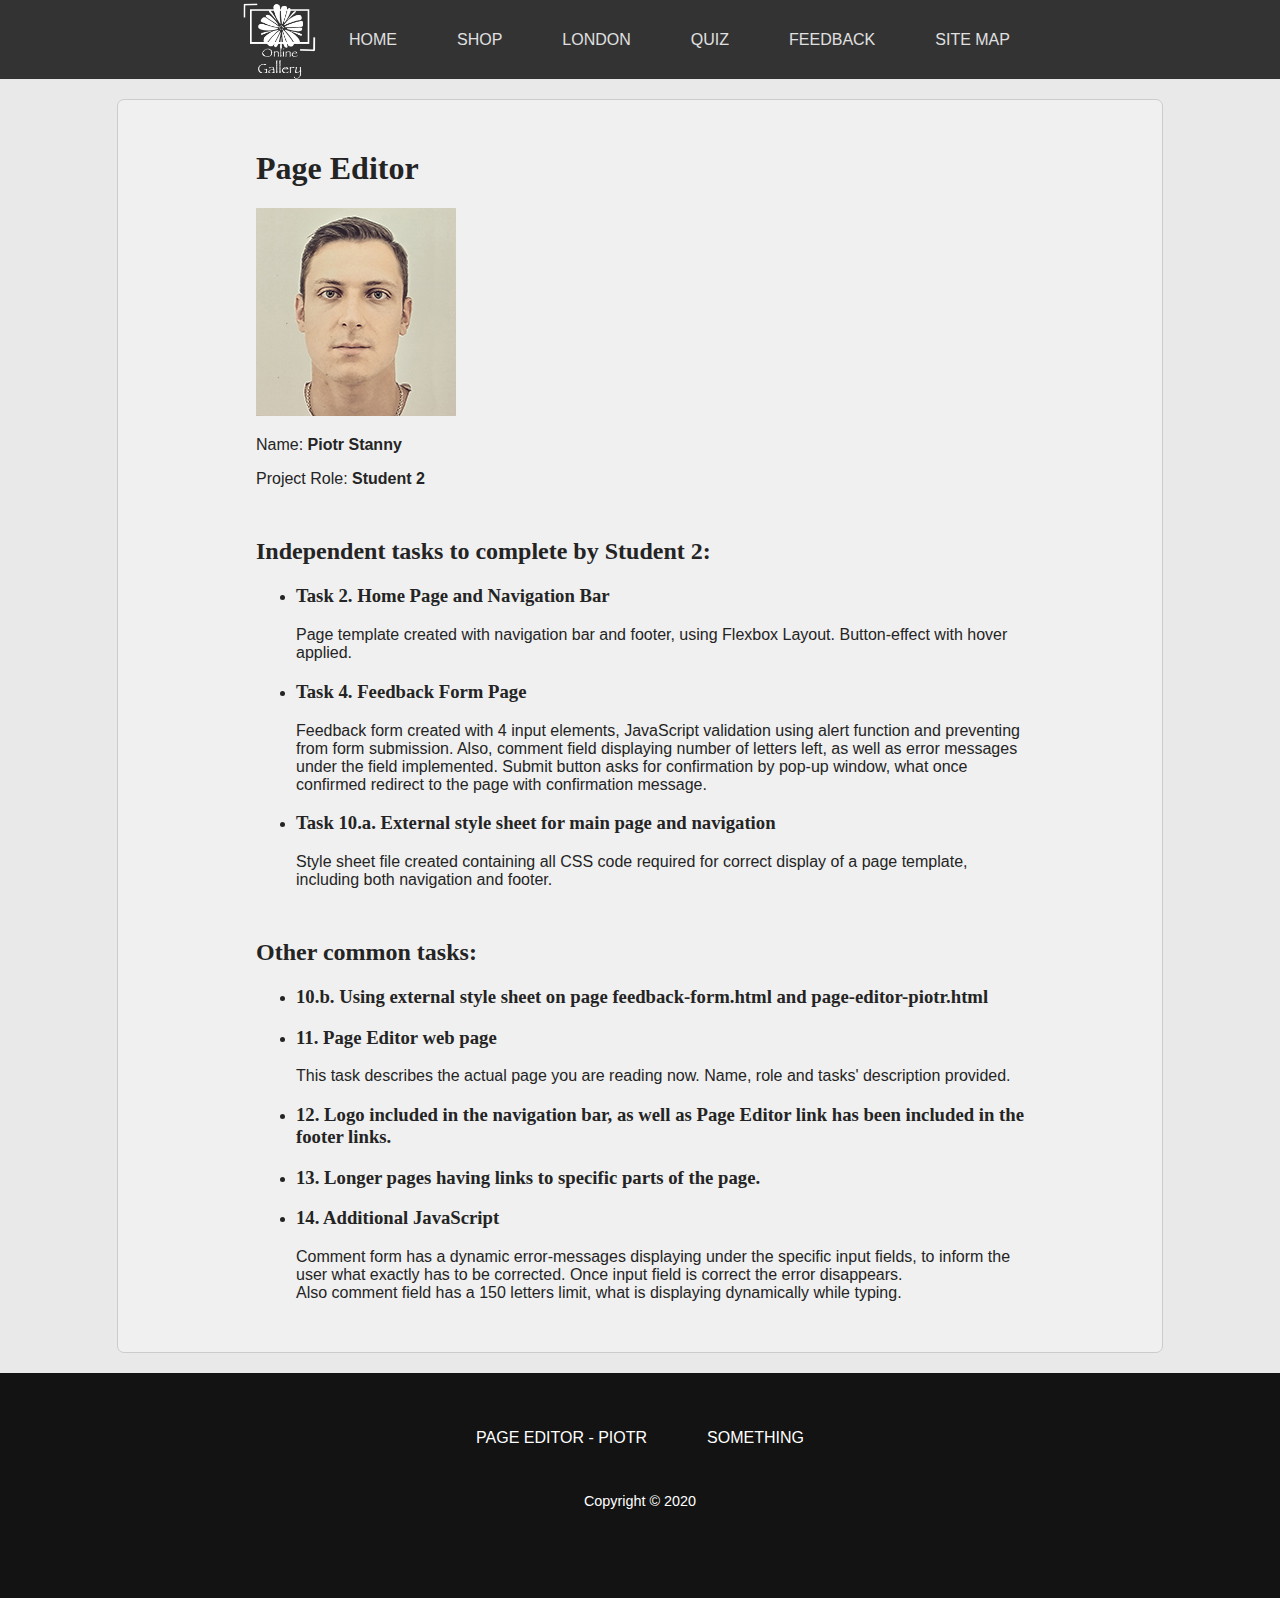
<file: page-editor-piotr.html>
<!doctype html>
<html>
<head>
  <meta charset="utf-8">
  <meta name="viewport" content="width=device-width, initial-scale=1">
  <title>Photography Online Gallery - Page Editor - Piotr Stanny</title>
  <link href="https://fonts.googleapis.com/css?family=Big+Shoulders+Text&display=swap" rel="stylesheet">
  <link rel="stylesheet" href="styles.css">
  <style>
      .text-block {
          margin-bottom: 50px;
      }
  </style>
</head>

<body>
<!-- HEADER PART -->
    <header>
        <div id="logo">
            <a href="index.html"><img class="logo-img" src="images/logo.jpg" alt="logo for online gallery"></a>
        </div>
      <nav id="navbar">
        <ul>
          <li>
            <a href="index.html">Home</a>
          </li>
          <li>
            <a href="#shop">Shop</a>
          </li>
          <li>
            <a href="#london">London</a>
          </li>
          <li>
            <a href="#quiz">Quiz</a>
          </li>
          <li>
            <a href="feedback.html">Feedback</a>
          </li>
          <li>
            <a href="#siteMap">Site Map</a>
          </li>
        </ul>
      </nav>
    </header>
    <div id="underHeader"></div>
    <!-- END OF HEADER PART -->

    <div id="pageWrapper">
    <!-- FROM HERE MAIN CONTENT -->

        <section class="contentContainer">
            <div class="content">
                <h1>Page Editor</h1>

                <img class="profile-pic" src="images/piotr.jpg" alt="Page editor profile picture">

                <section class="text-block">
                    <p>Name:<b> Piotr Stanny</b></p>
                    <p>Project Role: <b>Student 2</b></p>
                </section>

                <section class="text-block">
                    <h2>Independent tasks to complete by Student 2:</h2>
                    <ul>
                        <li>
                            <h3>Task 2. Home Page and Navigation Bar</h3>
                            <p>Page template created with navigation bar and footer, using Flexbox Layout. Button-effect with hover applied.</p>
                        </li>
                        <li>
                            <h3>Task 4. Feedback Form Page</h3>
                            <p>Feedback form created with 4 input elements, JavaScript validation using alert function and preventing from form submission. Also, comment field displaying number of letters left, as well as  error messages under the field implemented. Submit button asks for confirmation by pop-up window, what once confirmed redirect to the page with confirmation message.</p>
                        </li>
                        <li>
                            <h3>Task 10.a. External style sheet for main page and navigation</h3>
                            <p>Style sheet file created containing all CSS code required for correct display of a page template, including both navigation and footer.</p>
                        </li>
                    </ul>
                </section>
                
                <section class="text-block">
                    <h2>Other common tasks:</h2>
                    <ul>
                        <li>
                            <h3>10.b. Using external style sheet on page feedback-form.html and page-editor-piotr.html</h3>
                        </li>
                        <li>
                            <h3>11. Page Editor web page</h3>
                            <p>This task describes the actual page you are reading now. Name, role and tasks' description provided.</p>
                        </li>
                        <li>
                            <h3>12. Logo included in the navigation bar, as well as Page Editor link has been included in the footer links.</h3>
                        </li>
                        <li>
                            <h3>13. Longer pages having links to specific parts of the page.</h3>
                        </li>
                        <li>
                            <h3>14. Additional JavaScript</h3>
                            <p>Comment form has a dynamic error-messages displaying under the specific input fields, to inform the user what exactly has to be corrected. Once input field is correct the error disappears.<br>
                            Also comment field has a 150 letters limit, what is displaying dynamically while typing.</p>
                        </li>
                    </ul>
                </section>
            </div>
        </section>
    <!-- UNTIL HERE MAIN CONTENT -->
    </div>

    <!-- FOOTER PART -->
    <footer>
      <nav id="footer">
        <ul>
          <li>
            <a href="page-editor-piotr.html">Page Editor - Piotr</a>
          </li>
          <li>
            <a href="#something">Something</a>
          </li>
        </ul>
      </nav>
      <p>Copyright © 2020</p>
    </footer>
    <!-- END OF FOOTER PART -->

</body>
</html>
</file>
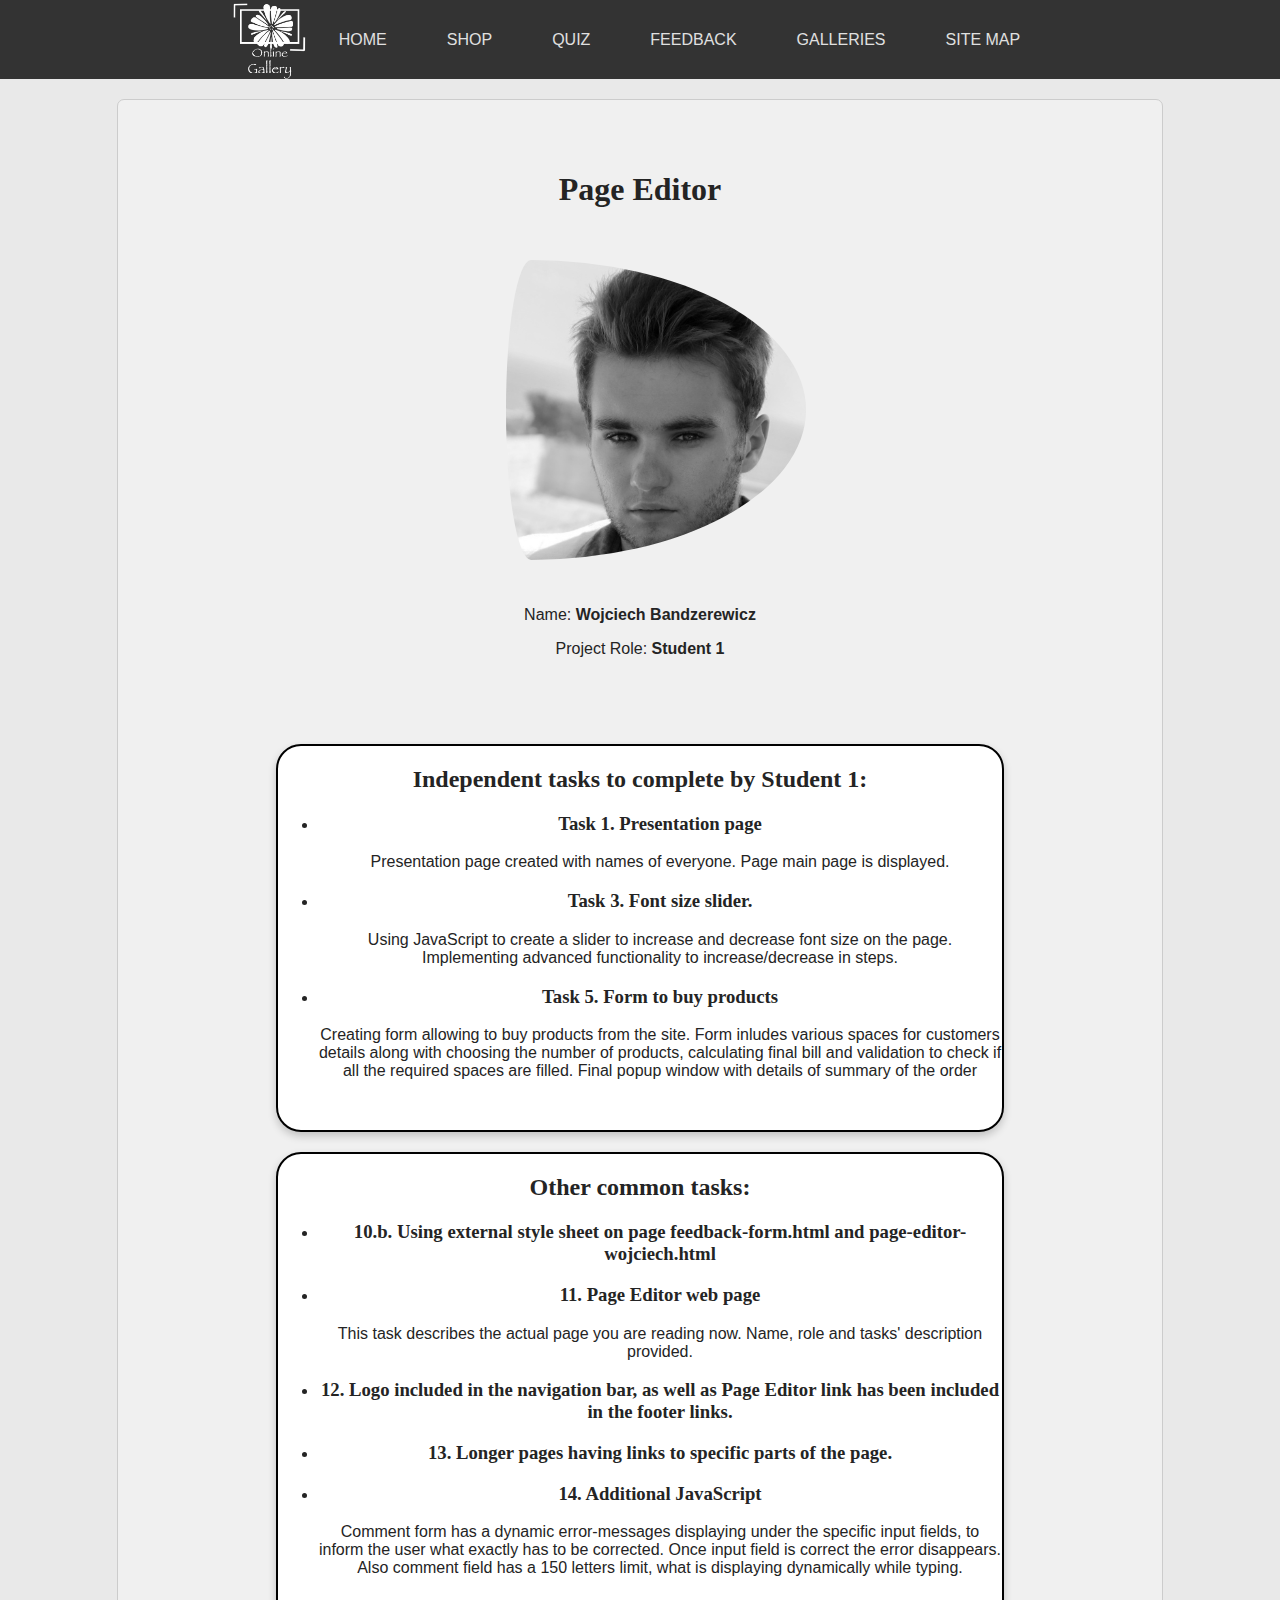
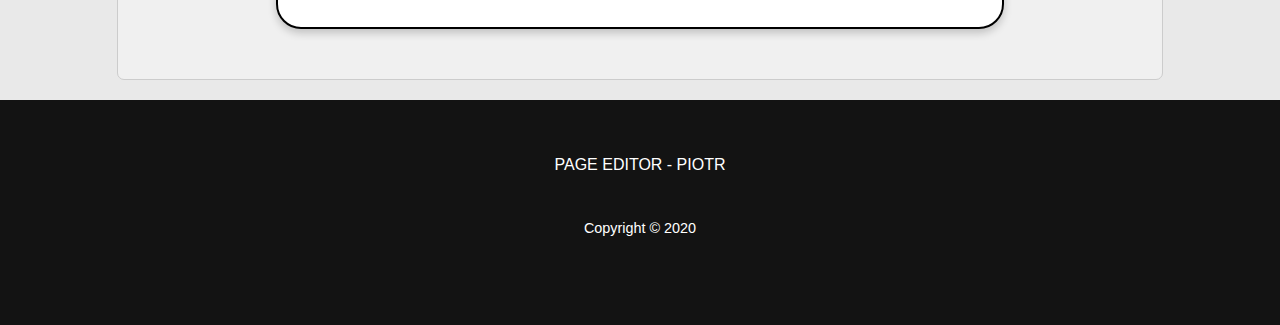
<file: page-editor-wojciech.html>
<!doctype html>
<html>
<head>
  <meta charset="utf-8">
  <meta name="viewport" content="width=device-width, initial-scale=1">
  <title>Photography Online Gallery - Page Editor - Wojciech Bandzerewicz</title>
  <link href="https://fonts.googleapis.com/css?family=Big+Shoulders+Text&display=swap" rel="stylesheet">
  <link rel="stylesheet" href="styles.css">
  <style>
      .text-block {
          margin-bottom: 50px;
      }
      .special{
        box-shadow: 0 4px 8px 0 rgba(0, 0, 0, 0.2);
        max-width: auto;
        margin: auto;
        text-align: center;
        font-family: arial;
        background:white;
        border-radius: 25px;
        border: 2px solid #000000;
        margin:20px;
      }
      .photo
      {
        display: flex;
        flex-direction: column;
        text-align:center;
      }
      .image
      {
        border-radius: 50%;
        width:300px;
        height:300px;
        padding-left: 250px;
        padding-top:30px;
        padding-bottom:30px;
      }
      .image:hover
      {
        transform: scale(1.2);
      }
      .special2
      {

      }
      .special:hover
      {
        transform: scale(1.2);
      }
      .special2:hover
      {
        transform: scale(1.2);
      }
  </style>
</head>

<body>
<!-- HEADER PART -->
  <header>
    <div id="logo">
      <a href="home.html"><img class="logo-img" src="images/logo.jpg" alt="logo for online gallery"></a>
    </div>
    <nav id="navbar">
      <ul>
        <li>
          <a href="home.html">Home</a>
        </li>
        <li>
          <a href="#shop">Shop</a>
        </li>
        <li>
          <a href="#quiz">Quiz</a>
        </li>
        <li>
          <a href="feedback.html">Feedback</a>
        </li>
        <li>
          <a href="galleries.html">Galleries</a>
        </li>
        <li>
          <a href="#siteMap">Site Map</a>
        </li>
      </ul>
    </nav>
  </header>
    <div id="underHeader"></div>
    <!-- END OF HEADER PART -->

    <div id="pageWrapper">
    <!-- FROM HERE MAIN CONTENT -->
        <section class="contentContainer">
            <div class="content">
              <div class="photo">
                <h1>Page Editor</h1>

                <img class="image" src="images/wojciech.jpg" alt="Page editor profile picture">

                <section class="text-block">
                    <p>Name:<b> Wojciech Bandzerewicz</b></p>
                    <p>Project Role: <b>Student 1</b></p>
                </section>
              </div>
              <div class="special">
                <section class="text-block">
                    <h2>Independent tasks to complete by Student 1:</h2>
                    <ul>
                        <li>
                            <h3>Task 1. Presentation page</h3>
                            <p>Presentation page created with names of everyone. Page main page is displayed.</p>
                        </li>
                        <li>
                            <h3>Task 3. Font size slider.</h3>
                            <p>Using JavaScript to create a slider to increase and decrease font size on the page. Implementing advanced functionality to increase/decrease in steps.</p>
                        </li>
                        <li>
                            <h3>Task 5. Form to buy products</h3>
                            <p>Creating form allowing to buy products from the site. Form inludes various spaces for customers details along with choosing the number of products, calculating final bill and validation to check if all the required spaces are filled. Final popup window with details of summary of the order</p>
                        </li>
                    </ul>
                </section>
              </div>

              <div class="special">
                <section class="text-block">
                    <h2>Other common tasks:</h2>
                    <ul>
                        <li>
                            <h3>10.b. Using external style sheet on page feedback-form.html and page-editor-wojciech.html</h3>
                        </li>
                        <li>
                            <h3>11. Page Editor web page</h3>
                            <p>This task describes the actual page you are reading now. Name, role and tasks' description provided.</p>
                        </li>
                        <li>
                            <h3>12. Logo included in the navigation bar, as well as Page Editor link has been included in the footer links.</h3>
                        </li>
                        <li>
                            <h3>13. Longer pages having links to specific parts of the page.</h3>
                        </li>
                        <li>
                            <h3>14. Additional JavaScript</h3>
                            <p>Comment form has a dynamic error-messages displaying under the specific input fields, to inform the user what exactly has to be corrected. Once input field is correct the error disappears.<br>
                            Also comment field has a 150 letters limit, what is displaying dynamically while typing.</p>
                        </li>
                    </ul>
                </section>
              </div>
            </div>
        </section>
    <!-- UNTIL HERE MAIN CONTENT -->
    </div>

    <!-- FOOTER PART -->
    <footer>
      <nav id="footer">
        <ul>
          <li>
            <a href="page-editor-wojciech.html">Page Editor - Piotr</a>
          </li>
        </ul>
      </nav>
      <p>Copyright © 2020</p>
    </footer>
    <!-- END OF FOOTER PART -->

</body>
</html>
</file>
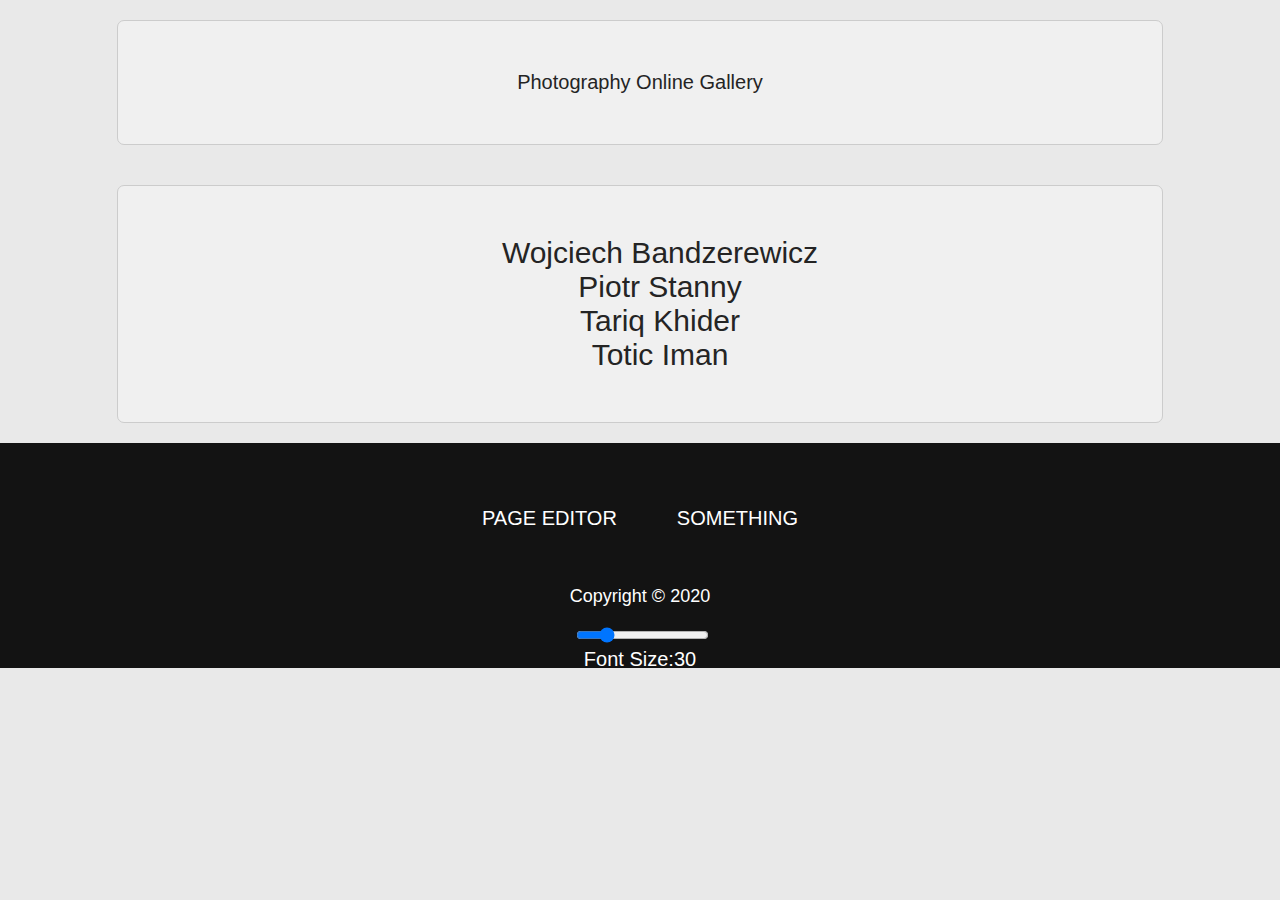
<file: presentation-page.html>
<!doctype html>
<html>
<head>
  <meta charset="utf-8">
  <meta name="viewport" content="width=device-width, initial-scale=1">
  <!--<script>setTimeout(function(){window.location.href='index.html'},4000);</script>-->
  <title>Photography Online Gallery - Fill your home with beautiful pictures</title>
  <link href="https://fonts.googleapis.com/css?family=Big+Shoulders+Text&display=swap" rel="stylesheet">
  <link rel="stylesheet" href="styles.css">
  <style>
  h1{align: center;}
  </style>
  <script>
    var size;
    function incfont()
    {
      var t = document.getElementById('fontsize').value;
      var x = document.getElementById('text');
      x.style.fontSize = t+"px";
      size =t;
      document.getElementById('size') .innerHTML = size;
    }
  </script>
</head>

<body class="body_pres_page">
<!-- HEADER PART -->

  <div id="pageWrapper">
    <section class="contentContainer">
      <div class="content">
        <span id="text">
          Photography Online Gallery
      </span>
    </section>
  </div>
  <div id="pageWrapper">
    <section class="contentContainer">
      <div class="content">
        <ul class="creators">
          <div>Wojciech Bandzerewicz</div>
          <div>Piotr Stanny</div>
          <div>Tariq Khider</div>
          <div>Totic Iman</div>
        </ul>
    </section>
  </div>

    <!-- FOOTER PART -->
    <footer>
      <nav id="footer">
        <ul>
          <li>
            <a href="#pageEditor">Page Editor</a>
          </li>
          <li>
            <a href="#something">Something</a>
          </li>
        </ul>
      </nav>
      <p>Copyright © 2020</p>
      <span><input type="range" onmousemove="incfont();" id="fontsize" min="10" max="60" value="20" style="width:100%" /></span>
      <label style="display:block;">Font Size:<span id="size">30</span></label><br>
    </footer>
    <!-- END OF FOOTER PART -->

</body>
</html>
</file>
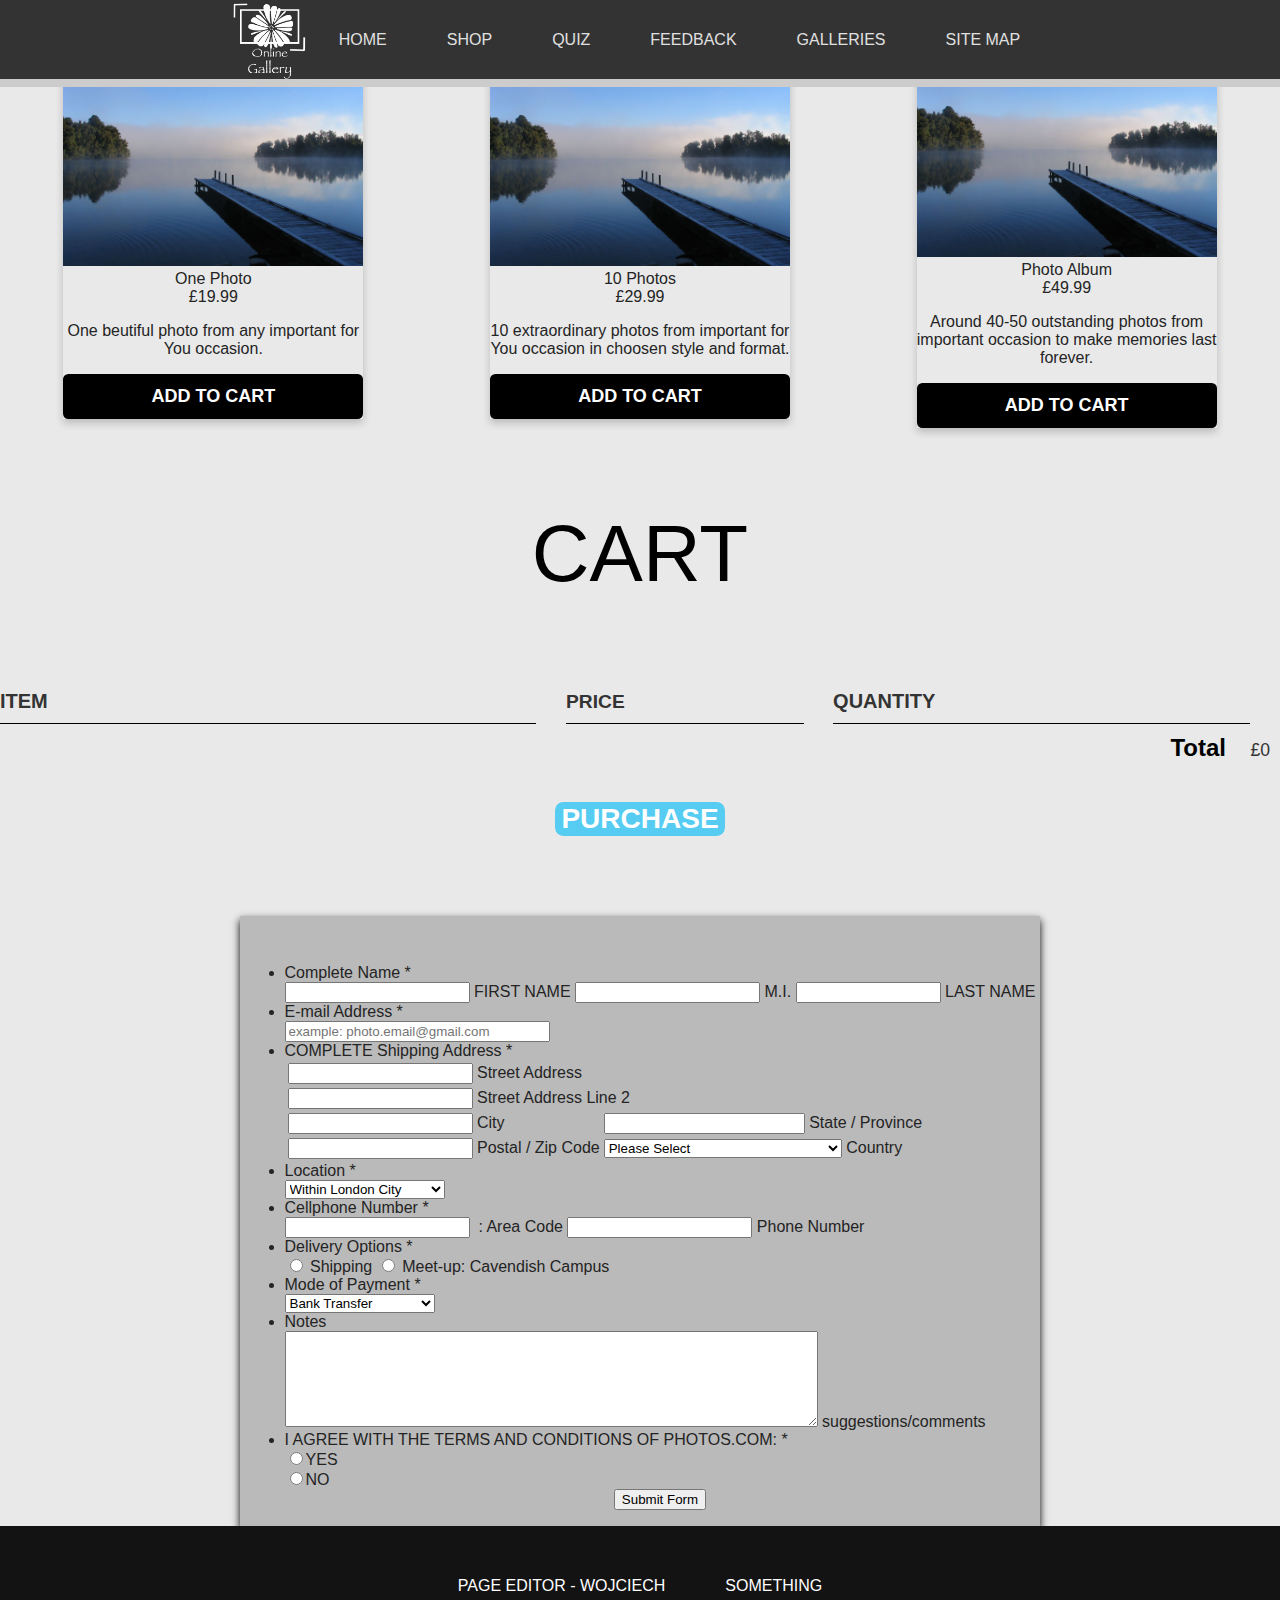
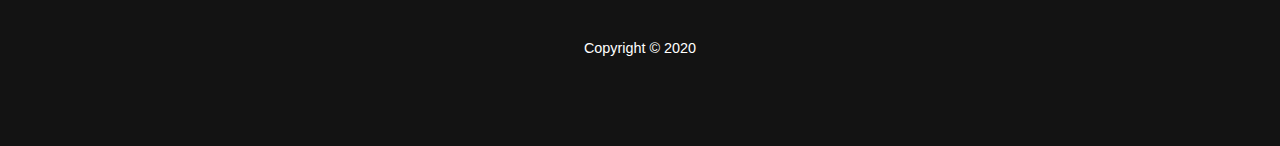
<file: shop.html>
<!doctype html>
<html>

<head>
  <meta charset="utf-8">
  <meta name="viewport" content="width=device-width, initial-scale=1">
  <title>Online Shop</title>
  <link href="https://fonts.googleapis.com/css?family=Big+Shoulders+Text&display=swap" rel="stylesheet">
  <link rel="stylesheet" href="styles.css">
  <script src="store.js" async></script>
  <style media="screen">
    .flex {
      display: flex;
      flex-direction: row;
      justify-content: space-around;
      height: auto;
      padding-top: 2em;
    }

    .card {
      box-shadow: 0 4px 8px 0 rgba(0, 0, 0, 0.2);
      max-width: 300px;
      margin: auto;
      text-align: center;
      font-family: arial;
    }

    .price {
      color: grey;
      font-size: 22px;
    }

    .card button {
      border: none;
      outline: 0;
      padding: 12px;
      color: white;
      background-color: #000;
      text-align: center;
      cursor: pointer;
      width: 100%;
      font-size: 18px;
    }

    .card button:hover {
      opacity: 0.7;
    }

    img:hover {
      opacity: 0.7;
    }

    button:focus,
    input:focus {
      outline: 0;
    }

    .info
    {
      box-shadow: 0 4px 8px 0 rgba(0, 0, 0, 1);
      width:800px;
      margin: auto;
      text-align: left;
      font-family: arial;
      background-color: rgb(186,186,186);
    }
    .cart-header {
        font-weight: bold;
        font-size: 1.25em;
        color: #333;
    }

    .cart-column {
        display: flex;
        align-items: center;
        border-bottom: 1px solid black;
        margin-right: 1.5em;
        padding-bottom: 10px;
        margin-top: 10px;
    }

    .cart-row {
        display: flex;
    }

    .cart-item {
        width: 45%;
    }

    .cart-price {
        width: 20%;
        font-size: 1.2em;
        color: #333;
    }

    .cart-quantity {
        width: 35%;
    }

    .cart-item-title {
        color: #333;
        margin-left: .5em;
        font-size: 1.2em;
    }

    .cart-item-image {
        width: 75px;
        height: auto;
        border-radius: 10px;
    }

    .btn-danger {
        color: white;
        background-color: #EB5757;
        border: none;
        border-radius: .3em;
        font-weight: bold;
    }

    .btn-danger:hover {
        background-color: #CC4C4C;
    }

    .cart-quantity-input {
        height: 34px;
        width: 50px;
        border-radius: 5px;
        border: 1px solid #56CCF2;
        background-color: #eee;
        color: #333;
        padding: 0;
        text-align: center;
        font-size: 1.2em;
        margin-right: 25px;
    }

    .cart-row:last-child {
        border-bottom: 1px solid black;
    }

    .cart-row:last-child .cart-column {
        border: none;
    }

    .cart-total {
        text-align: end;
        margin-top: 10px;
        margin-right: 10px;
    }

    .cart-total-title {
        font-weight: bold;
        font-size: 1.5em;
        color: black;
        margin-right: 20px;
    }

    .cart-total-price {
        color: #333;
        font-size: 1.1em;
    }

    .btn-purchase {
        display: block;
        margin: 40px auto 80px auto;
        font-size: 1.75em;
    }
    .btn-primary {
    color: white;
    background-color: #56CCF2;
    border: none;
    border-radius: .3em;
    font-weight: bold;
}

.btn-primary:hover {
    background-color: #2D9CDB;
}

.progress-container {
  width: 100%;
  height: 8px;
  background: #ccc;
}

.progress-bar {
  height: 8px;
  background: #4caf50;
  width: 0%;
}
.header {
position: fixed;
top: 79px;
z-index: 1;
width: 100%;
background-color: #f1f1f1;
}
  </style>
</head>

<body>
  <!-- HEADER PART -->
  <header>
    <div id="logo">
      <a href="home.html"><img class="logo-img" src="images/logo.jpg" alt="logo for online gallery"></a>
    </div>
    <nav id="navbar">
      <ul>
        <li>
          <a href="home.html">Home</a>
        </li>
        <li>
          <a href="#shop">Shop</a>
        </li>
        <li>
          <a href="#quiz">Quiz</a>
        </li>
        <li>
          <a href="feedback.html">Feedback</a>
        </li>
        <li>
          <a href="galleries.html">Galleries</a>
        </li>
        <li>
          <a href="#siteMap">Site Map</a>
        </li>
      </ul>
    </nav>
  </header>


    <div class="header">
    <div class="progress-container">
      <div class="progress-bar" id="myBar"></div>
    </div>
  </div>

  <div class="flex">
    <div class="card">
      <img class="shop-item-image" src="images/stock.jpeg" alt="photo" style="width:100%">
      <span class="shop-item-title">One Photo</span>
      <div class="shop-item-details">
        <span class="shop-item-price">£19.99</span>
        <p>One beutiful photo from any important for You occasion.</p>
        <button class="btn btn-primary shop-item-button" type="button">ADD TO CART</button>
      </div>
    </div>


    <div class="card">
      <img class="shop-item-image" src="images/stock.jpeg" alt="photo" style="width:100%">
      <span class="shop-item-title">10 Photos</span>
      <div class="shop-item-details">
        <span class="shop-item-price">£29.99</span>
        <p>10 extraordinary photos from important for You occasion in choosen style and format.</p>
        <button class="btn btn-primary shop-item-button" type="button">ADD TO CART</button>
      </div>
    </div>


    <div class="card">
      <img class="shop-item-image" src="images/stock.jpeg" alt="photo" style="width:100%">
      <span class="shop-item-title">Photo Album</span>
      <div class="shop-item-details">
        <span class="shop-item-price">£49.99</span>
        <p>Around 40-50 outstanding photos from important occasion to make memories last forever.</p>
        <button class="btn btn-primary shop-item-button" type="button">ADD TO CART</button>
      </div>
    </div>
  </div>


  <section class="container content-section">
    <p style="font-size: 80px; text-align:center; color: #000;">CART</p>
    <div class="cart-row">
      <span class="cart-item cart-header cart-column">ITEM</span>
      <span class="cart-price cart-header cart-column">PRICE</span>
      <span class="cart-quantity cart-header cart-column">QUANTITY</span>
    </div>
    <div class="cart-items">
    </div>
    <div class="cart-total">
      <strong class="cart-total-title">Total</strong>
      <span class="cart-total-price">£0</span>
    </div>
    <button class="btn btn-primary btn-purchase" type="button">PURCHASE</button>
  </section>

  <div class="info">
    <form accept-charset="utf-8" autocomplete="on">
      <div class="flex">
        <ul>
          <li>
            <label>
              Complete Name
              <span>
                *
              </span>
            </label>
            <div>
              <div data-wrapper-react="true">
                <span style="vertical-align:top">
                  <input type="text" required="" />
                  <label style="min-height:13px"> FIRST NAME </label>
                </span>
                <span style="vertical-align:top">
                  <input type="text" required="" />
                  <label style="min-height:13px"> M.I. </label>
                </span>
                <span style="vertical-align:top">
                  <input type="text" size="15" value="" required="" />
                  <label style="min-height:13px"> LAST NAME </label>
                </span>
              </div>
            </div>
          </li>
          <li>
            <label>
              E-mail Address
              <span>
                *
              </span>
            </label>
            <div>
              <input type="text" size="30" value="" placeholder="example: photo.email@gmail.com" required="" />
            </div>
          </li>
          <li data-type="control_address">
            <label>
              COMPLETE Shipping Address
              <span>
                *
              </span>
            </label>
            <div>
              <table>
                <tbody>
                  <tr>
                    <td colSpan="2">
                      <span style="vertical-align:top">
                        <input type="text">
                        <label> Street Address </label>
                      </span>
                    </td>
                  </tr>
                  <tr>
                    <td colSpan="2">
                      <span style="vertical-align:top">
                        <input type="text">
                        <label> Street Address Line 2 </label>
                      </span>
                    </td>
                  </tr>
                  <tr>
                    <td>
                      <span style="vertical-align:top">
                        <input type="text">
                        <label> City </label>
                      </span>
                    </td>
                    <td>
                      <span style="vertical-align:top">
                        <input type="text" size="22">
                        <label> State / Province </label>
                      </span>
                    </td>
                  </tr>
                  <tr>
                    <td>
                      <span style="vertical-align:top">
                        <input type="text">
                        <label> Postal / Zip Code </label>
                      </span>
                    </td>
                    <td>
                      <span style="vertical-align:top">
                        <select required="">
                          <option value=""> Please Select </option>
                          <option value="United States"> United States </option>
                          <option value="Afghanistan"> Afghanistan </option>
                          <option value="Albania"> Albania </option>
                          <option value="Algeria"> Algeria </option>
                          <option value="American Samoa"> American Samoa </option>
                          <option value="Andorra"> Andorra </option>
                          <option value="Angola"> Angola </option>
                          <option value="Anguilla"> Anguilla </option>
                          <option value="Antigua and Barbuda"> Antigua and Barbuda </option>
                          <option value="Argentina"> Argentina </option>
                          <option value="Armenia"> Armenia </option>
                          <option value="Aruba"> Aruba </option>
                          <option value="Australia"> Australia </option>
                          <option value="Austria"> Austria </option>
                          <option value="Azerbaijan"> Azerbaijan </option>
                          <option value="The Bahamas"> The Bahamas </option>
                          <option value="Bahrain"> Bahrain </option>
                          <option value="Bangladesh"> Bangladesh </option>
                          <option value="Barbados"> Barbados </option>
                          <option value="Belarus"> Belarus </option>
                          <option value="Belgium"> Belgium </option>
                          <option value="Belize"> Belize </option>
                          <option value="Benin"> Benin </option>
                          <option value="Bermuda"> Bermuda </option>
                          <option value="Bhutan"> Bhutan </option>
                          <option value="Bolivia"> Bolivia </option>
                          <option value="Bosnia and Herzegovina"> Bosnia and Herzegovina </option>
                          <option value="Botswana"> Botswana </option>
                          <option value="Brazil"> Brazil </option>
                          <option value="Brunei"> Brunei </option>
                          <option value="Bulgaria"> Bulgaria </option>
                          <option value="Burkina Faso"> Burkina Faso </option>
                          <option value="Burundi"> Burundi </option>
                          <option value="Cambodia"> Cambodia </option>
                          <option value="Cameroon"> Cameroon </option>
                          <option value="Canada"> Canada </option>
                          <option value="Cape Verde"> Cape Verde </option>
                          <option value="Cayman Islands"> Cayman Islands </option>
                          <option value="Central African Republic"> Central African Republic </option>
                          <option value="Chad"> Chad </option>
                          <option value="Chile"> Chile </option>
                          <option value="China"> China </option>
                          <option value="Christmas Island"> Christmas Island </option>
                          <option value="Cocos (Keeling) Islands"> Cocos (Keeling) Islands </option>
                          <option value="Colombia"> Colombia </option>
                          <option value="Comoros"> Comoros </option>
                          <option value="Congo"> Congo </option>
                          <option value="Cook Islands"> Cook Islands </option>
                          <option value="Costa Rica"> Costa Rica </option>
                          <option value="Cote d&#x27;Ivoire"> Cote d&#x27;Ivoire </option>
                          <option value="Croatia"> Croatia </option>
                          <option value="Cuba"> Cuba </option>
                          <option value="Cyprus"> Cyprus </option>
                          <option value="Czech Republic"> Czech Republic </option>
                          <option value="Democratic Republic of the Congo"> Democratic Republic of the Congo </option>
                          <option value="Denmark"> Denmark </option>
                          <option value="Djibouti"> Djibouti </option>
                          <option value="Dominica"> Dominica </option>
                          <option value="Dominican Republic"> Dominican Republic </option>
                          <option value="Ecuador"> Ecuador </option>
                          <option value="Egypt"> Egypt </option>
                          <option value="El Salvador"> El Salvador </option>
                          <option value="Equatorial Guinea"> Equatorial Guinea </option>
                          <option value="Eritrea"> Eritrea </option>
                          <option value="Estonia"> Estonia </option>
                          <option value="Ethiopia"> Ethiopia </option>
                          <option value="Falkland Islands"> Falkland Islands </option>
                          <option value="Faroe Islands"> Faroe Islands </option>
                          <option value="Fiji"> Fiji </option>
                          <option value="Finland"> Finland </option>
                          <option value="France"> France </option>
                          <option value="French Polynesia"> French Polynesia </option>
                          <option value="Gabon"> Gabon </option>
                          <option value="The Gambia"> The Gambia </option>
                          <option value="Georgia"> Georgia </option>
                          <option value="Germany"> Germany </option>
                          <option value="Ghana"> Ghana </option>
                          <option value="Gibraltar"> Gibraltar </option>
                          <option value="Greece"> Greece </option>
                          <option value="Greenland"> Greenland </option>
                          <option value="Grenada"> Grenada </option>
                          <option value="Guadeloupe"> Guadeloupe </option>
                          <option value="Guam"> Guam </option>
                          <option value="Guatemala"> Guatemala </option>
                          <option value="Guernsey"> Guernsey </option>
                          <option value="Guinea"> Guinea </option>
                          <option value="Guinea-Bissau"> Guinea-Bissau </option>
                          <option value="Guyana"> Guyana </option>
                          <option value="Haiti"> Haiti </option>
                          <option value="Honduras"> Honduras </option>
                          <option value="Hong Kong"> Hong Kong </option>
                          <option value="Hungary"> Hungary </option>
                          <option value="Iceland"> Iceland </option>
                          <option value="India"> India </option>
                          <option value="Indonesia"> Indonesia </option>
                          <option value="Iran"> Iran </option>
                          <option value="Iraq"> Iraq </option>
                          <option value="Ireland"> Ireland </option>
                          <option value="Israel"> Israel </option>
                          <option value="Italy"> Italy </option>
                          <option value="Jamaica"> Jamaica </option>
                          <option value="Japan"> Japan </option>
                          <option value="Jersey"> Jersey </option>
                          <option value="Jordan"> Jordan </option>
                          <option value="Kazakhstan"> Kazakhstan </option>
                          <option value="Kenya"> Kenya </option>
                          <option value="Kiribati"> Kiribati </option>
                          <option value="North Korea"> North Korea </option>
                          <option value="South Korea"> South Korea </option>
                          <option value="Kosovo"> Kosovo </option>
                          <option value="Kuwait"> Kuwait </option>
                          <option value="Kyrgyzstan"> Kyrgyzstan </option>
                          <option value="Laos"> Laos </option>
                          <option value="Latvia"> Latvia </option>
                          <option value="Lebanon"> Lebanon </option>
                          <option value="Lesotho"> Lesotho </option>
                          <option value="Liberia"> Liberia </option>
                          <option value="Libya"> Libya </option>
                          <option value="Liechtenstein"> Liechtenstein </option>
                          <option value="Lithuania"> Lithuania </option>
                          <option value="Luxembourg"> Luxembourg </option>
                          <option value="Macau"> Macau </option>
                          <option value="Macedonia"> Macedonia </option>
                          <option value="Madagascar"> Madagascar </option>
                          <option value="Malawi"> Malawi </option>
                          <option value="Malaysia"> Malaysia </option>
                          <option value="Maldives"> Maldives </option>
                          <option value="Mali"> Mali </option>
                          <option value="Malta"> Malta </option>
                          <option value="Marshall Islands"> Marshall Islands </option>
                          <option value="Martinique"> Martinique </option>
                          <option value="Mauritania"> Mauritania </option>
                          <option value="Mauritius"> Mauritius </option>
                          <option value="Mayotte"> Mayotte </option>
                          <option value="Mexico"> Mexico </option>
                          <option value="Micronesia"> Micronesia </option>
                          <option value="Moldova"> Moldova </option>
                          <option value="Monaco"> Monaco </option>
                          <option value="Mongolia"> Mongolia </option>
                          <option value="Montenegro"> Montenegro </option>
                          <option value="Montserrat"> Montserrat </option>
                          <option value="Morocco"> Morocco </option>
                          <option value="Mozambique"> Mozambique </option>
                          <option value="Myanmar"> Myanmar </option>
                          <option value="Nagorno-Karabakh"> Nagorno-Karabakh </option>
                          <option value="Namibia"> Namibia </option>
                          <option value="Nauru"> Nauru </option>
                          <option value="Nepal"> Nepal </option>
                          <option value="Netherlands"> Netherlands </option>
                          <option value="Netherlands Antilles"> Netherlands Antilles </option>
                          <option value="New Caledonia"> New Caledonia </option>
                          <option value="New Zealand"> New Zealand </option>
                          <option value="Nicaragua"> Nicaragua </option>
                          <option value="Niger"> Niger </option>
                          <option value="Nigeria"> Nigeria </option>
                          <option value="Niue"> Niue </option>
                          <option value="Norfolk Island"> Norfolk Island </option>
                          <option value="Turkish Republic of Northern Cyprus"> Turkish Republic of Northern Cyprus
                          </option>
                          <option value="Northern Mariana"> Northern Mariana </option>
                          <option value="Norway"> Norway </option>
                          <option value="Oman"> Oman </option>
                          <option value="Pakistan"> Pakistan </option>
                          <option value="Palau"> Palau </option>
                          <option value="Palestine"> Palestine </option>
                          <option value="Panama"> Panama </option>
                          <option value="Papua New Guinea"> Papua New Guinea </option>
                          <option value="Paraguay"> Paraguay </option>
                          <option value="Peru"> Peru </option>
                          <option value="Philippines"> Philippines </option>
                          <option value="Pitcairn Islands"> Pitcairn Islands </option>
                          <option value="Poland"> Poland </option>
                          <option value="Portugal"> Portugal </option>
                          <option value="Puerto Rico"> Puerto Rico </option>
                          <option value="Qatar"> Qatar </option>
                          <option value="Republic of the Congo"> Republic of the Congo </option>
                          <option value="Romania"> Romania </option>
                          <option value="Russia"> Russia </option>
                          <option value="Rwanda"> Rwanda </option>
                          <option value="Saint Barthelemy"> Saint Barthelemy </option>
                          <option value="Saint Helena"> Saint Helena </option>
                          <option value="Saint Kitts and Nevis"> Saint Kitts and Nevis </option>
                          <option value="Saint Lucia"> Saint Lucia </option>
                          <option value="Saint Martin"> Saint Martin </option>
                          <option value="Saint Pierre and Miquelon"> Saint Pierre and Miquelon </option>
                          <option value="Saint Vincent and the Grenadines"> Saint Vincent and the Grenadines </option>
                          <option value="Samoa"> Samoa </option>
                          <option value="San Marino"> San Marino </option>
                          <option value="Sao Tome and Principe"> Sao Tome and Principe </option>
                          <option value="Saudi Arabia"> Saudi Arabia </option>
                          <option value="Senegal"> Senegal </option>
                          <option value="Serbia"> Serbia </option>
                          <option value="Seychelles"> Seychelles </option>
                          <option value="Sierra Leone"> Sierra Leone </option>
                          <option value="Singapore"> Singapore </option>
                          <option value="Slovakia"> Slovakia </option>
                          <option value="Slovenia"> Slovenia </option>
                          <option value="Solomon Islands"> Solomon Islands </option>
                          <option value="Somalia"> Somalia </option>
                          <option value="Somaliland"> Somaliland </option>
                          <option value="South Africa"> South Africa </option>
                          <option value="South Ossetia"> South Ossetia </option>
                          <option value="South Sudan"> South Sudan </option>
                          <option value="Spain"> Spain </option>
                          <option value="Sri Lanka"> Sri Lanka </option>
                          <option value="Sudan"> Sudan </option>
                          <option value="Suriname"> Suriname </option>
                          <option value="Svalbard"> Svalbard </option>
                          <option value="eSwatini"> eSwatini </option>
                          <option value="Sweden"> Sweden </option>
                          <option value="Switzerland"> Switzerland </option>
                          <option value="Syria"> Syria </option>
                          <option value="Taiwan"> Taiwan </option>
                          <option value="Tajikistan"> Tajikistan </option>
                          <option value="Tanzania"> Tanzania </option>
                          <option value="Thailand"> Thailand </option>
                          <option value="Timor-Leste"> Timor-Leste </option>
                          <option value="Togo"> Togo </option>
                          <option value="Tokelau"> Tokelau </option>
                          <option value="Tonga"> Tonga </option>
                          <option value="Transnistria Pridnestrovie"> Transnistria Pridnestrovie </option>
                          <option value="Trinidad and Tobago"> Trinidad and Tobago </option>
                          <option value="Tristan da Cunha"> Tristan da Cunha </option>
                          <option value="Tunisia"> Tunisia </option>
                          <option value="Turkey"> Turkey </option>
                          <option value="Turkmenistan"> Turkmenistan </option>
                          <option value="Turks and Caicos Islands"> Turks and Caicos Islands </option>
                          <option value="Tuvalu"> Tuvalu </option>
                          <option value="Uganda"> Uganda </option>
                          <option value="Ukraine"> Ukraine </option>
                          <option value="United Arab Emirates"> United Arab Emirates </option>
                          <option value="United Kingdom"> United Kingdom </option>
                          <option value="Uruguay"> Uruguay </option>
                          <option value="Uzbekistan"> Uzbekistan </option>
                          <option value="Vanuatu"> Vanuatu </option>
                          <option value="Vatican City"> Vatican City </option>
                          <option value="Venezuela"> Venezuela </option>
                          <option value="Vietnam"> Vietnam </option>
                          <option value="British Virgin Islands"> British Virgin Islands </option>
                          <option value="Isle of Man"> Isle of Man </option>
                          <option value="US Virgin Islands"> US Virgin Islands </option>
                          <option value="Wallis and Futuna"> Wallis and Futuna </option>
                          <option value="Western Sahara"> Western Sahara </option>
                          <option value="Yemen"> Yemen </option>
                          <option value="Zambia"> Zambia </option>
                          <option value="Zimbabwe"> Zimbabwe </option>
                          <option value="other"> Other </option>
                        </select>
                        <label style="min-height:13px" aria-hidden="false"> Country </label>
                      </span>
                    </td>
                  </tr>
                </tbody>
              </table>
            </div>
          </li>
          <li>
            <label>
              Location
              <span>
                *
              </span>
            </label>
            <div>
              <select style="width:160px" data-component="dropdown" required="">
                <option selected="" value="Within London City"> Within London City </option>
                <option value="Outside London City"> Outside London City </option>
              </select>
            </div>
          </li>
          <li>
            <label>
              Cellphone Number
              <span>
                *
              </span>
            </label>
            <div>
              <div>
                <span style="vertical-align:top">
                  <input>
                  <span>
                     :
                  </span>
                  <label style="min-height:13px"> Area Code </label>
                </span>
                <span style="vertical-align:top">
                  <input required="" />
                  <label style="min-height:13px"> Phone Number </label>
                </span>
              </div>
            </div>
          </li>
          <li data-type="control_radio">
            <label>
              Delivery Options
              <span>
                *
              </span>
            </label>
            <div>
              <span style="clear:left">
                <span>
                </span>
                <input type="radio" value="Shipping" required="" name="A">
                <label> Shipping </label>
              </span>
              <span style="clear:left">
                <span>
                </span>
                <input type="radio" value="Meet-up:Cavnedish Campus" required="" name="A">
                <label> Meet-up: Cavendish Campus</label>
              </span>
            </div>
          <li data-type="control_dropdown">
            <label>
              Mode of Payment
              <span>
                *
              </span>
            </label>
            <div>
              <select style="width:150px" data-component="dropdown" required="">
                <option value=""> </option>
                <option selected="" value="Bank Transfer">Bank Transfer</option>
                <option value=PayPal>PayPal</option>
              </select>
            </div>
          </li>
          <li data-type="control_textarea">
            <label> Notes </label>
            <div>
              <span style="vertical-align:top">
                <textarea cols="64" rows="6" data-component="textarea"></textarea>
                <label style="min-height:13px"> suggestions/comments </label>
              </span>
            </div>
          </li>
          <li data-type="control_radio">
            <label>
              I AGREE WITH THE TERMS AND CONDITIONS OF PHOTOS.COM:
              <span class="form-required">
                *
              </span>
            </label>
            <div>
              <input type="radio" name="A" value="YES" id="radio1">YES<br>
              <input type="radio" name="A" value="NO" id="radio2">NO<br>
            </div>
          </li>
          <div>
            <div style="text-align:center">
              <button type="submit" data-component="button" data-content="">
                Submit Form
              </button>
            </div>
          </div>
        </ul>
      </div>
    </form>
  </div>
  <footer style="padding-top:20px">
    <nav id="footer">
      <ul>
        <li>
          <a href="page-editor-wojciech.html">Page Editor - Wojciech</a>
        </li>
        <li>
          <a href="#something">Something</a>
        </li>
      </ul>
    </nav>
    <p>Copyright © 2020</p>
  </footer>
  <script>
// When the user scrolls the page, execute myFunction
window.onscroll = function() {myFunction()};

function myFunction() {
  var winScroll = document.body.scrollTop || document.documentElement.scrollTop;
  var height = document.documentElement.scrollHeight - document.documentElement.clientHeight;
  var scrolled = (winScroll / height) * 100;
  document.getElementById("myBar").style.width = scrolled + "%";
}
</script>
</body>
</file>
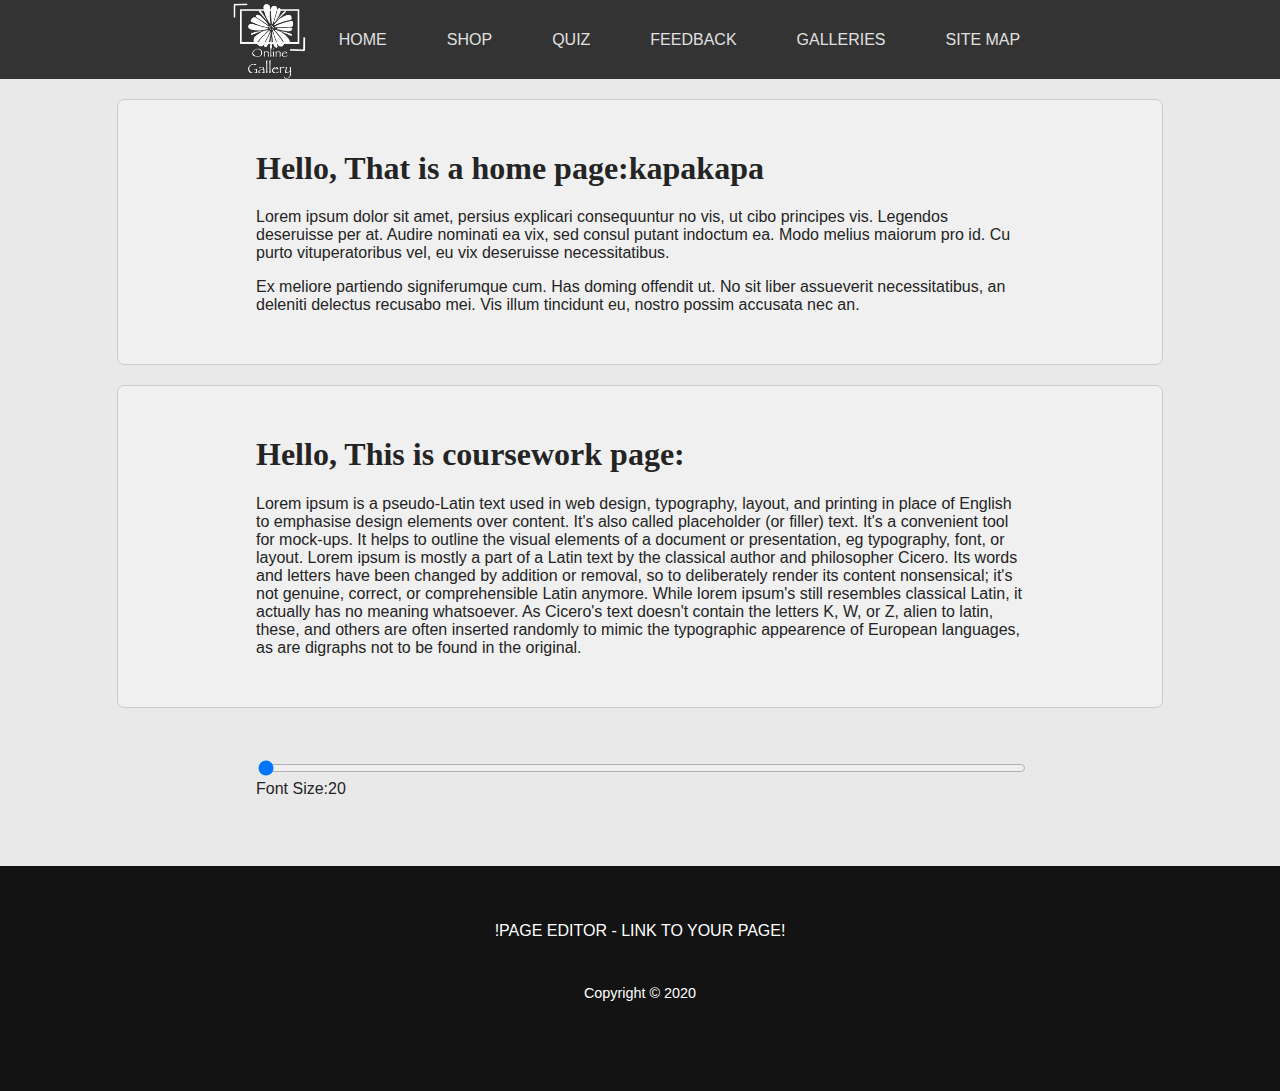
<file: template.html>
<!doctype html>
<html>
<head>
  <meta charset="utf-8">
  <meta name="viewport" content="width=device-width, initial-scale=1">
  <title>!enter title here!</title>
  <link href="https://fonts.googleapis.com/css?family=Big+Shoulders+Text&display=swap" rel="stylesheet">
  <link rel="stylesheet" href="styles.css">
  <script>
    var size;
    function incfont()
    {
      var t = document.getElementById('fontsize').value;
      var x = document.getElementById('text');
      x.style.fontSize = t+"px";
      size =t;
      document.getElementById('size') .innerHTML = size;
    }
  </script>
</head>

<body>
<!-- HEADER PART -->
<header>
  <div id="logo">
    <a href="home.html"><img class="logo-img" src="images/logo.jpg" alt="logo for online gallery"></a>
  </div>
  <nav id="navbar">
    <ul>
      <li>
        <a href="home.html">Home</a>
      </li>
      <li>
        <a href="#shop">Shop</a>
      </li>
      <li>
        <a href="#quiz">Quiz</a>
      </li>
      <li>
        <a href="feedback.html">Feedback</a>
      </li>
      <li>
        <a href="galleries.html">Galleries</a>
      </li>
      <li>
        <a href="#siteMap">Site Map</a>
      </li>
    </ul>
  </nav>
</header>
<div id="underHeader"></div>

  <!-- END OF HEADER PART -->
  <span id="text">
    <div id="pageWrapper">
    <!-- FROM HERE MAIN CONTENT -->
        <section class="contentContainer">
            <div class="content">
                <h1>Hello, That is a home page:kapakapa</h1>
                <p>Lorem ipsum dolor sit amet, persius explicari consequuntur no vis, ut cibo principes vis. Legendos deseruisse per at. Audire nominati ea vix, sed consul putant indoctum ea. Modo melius maiorum pro id. Cu purto vituperatoribus vel, eu vix deseruisse necessitatibus.</p>

                <p>Ex meliore partiendo signiferumque cum. Has doming offendit ut. No sit liber assueverit necessitatibus, an deleniti delectus recusabo mei. Vis illum tincidunt eu, nostro possim accusata nec an.</p>
            </div>
        </section>

        <section class="contentContainer">
            <div class="content">
                <h1>Hello, This is coursework page:</h1>
                <p>Lorem ipsum is a pseudo-Latin text used in web design, typography, layout, and printing in place of English to emphasise design elements over content. It's also called placeholder (or filler) text. It's a convenient tool for mock-ups. It helps to outline the visual elements of a document or presentation, eg typography, font, or layout. Lorem ipsum is mostly a part of a Latin text by the classical author and philosopher Cicero. Its words and letters have been changed by addition or removal, so to deliberately render its content nonsensical; it's not genuine, correct, or comprehensible Latin anymore. While lorem ipsum's still resembles classical Latin, it actually has no meaning whatsoever. As Cicero's text doesn't contain the letters K, W, or Z, alien to latin, these, and others are often inserted randomly to mimic the typographic appearence of European languages, as are digraphs not to be found in the original.</p>
            </div>
        </section>
        <div class="content">
              <span><input type="range" onclick="incfont();" id="fontsize" min="20" max="40" value="20" style="width:100%" /></span>
              <label style="display:block;">Font Size:<span id="size">20</span></label><br>
        </div>
    <!-- UNTIL HERE MAIN CONTENT -->
    </div>
    </span>

    <!-- FOOTER PART -->
    <footer>
      <nav id="footer">
        <ul>
        <li>
            <a href="page-editor-piotr.html">!Page Editor - link to your page!</a>
        </li>
        </ul>
      </nav>
      <p>Copyright © 2020</p>
    </footer>
    <!-- END OF FOOTER PART -->
</body>
</html>
</file>
<file: styles.css>
/* GENERAL STYLES */
body {
  box-sizing: border-box;
  margin: 0;
  padding: 0;
  font-family: Candara,Calibri,Segoe,Segoe UI,Optima,Arial,sans-serif;
  color: rgb(36, 36, 36);
  background-color: rgb(233, 233, 233);

}

h1, h2, h3, h4 {
  font-family: 'Playfair Display', serif;
}

#homeImgContainer {
  position: fixed;
  margin: 0;
  padding: 0;
  top: 79px;
  left: 0;
  background: url("images/cala_mitjana.jpg");
  height: 365px;
  width: 100%;
  opacity: 0.75;
  background-size: cover;
  z-index: -1;
}

header {
  display: flex;
  justify-content: center;
  width: 100%;
  background-color: rgb(51, 51, 51);
  color: rgb(224, 224, 224);
  height: 79px;
  position: fixed;
}
#logo {
  max-height: 79px;
  max-width: 79px;
}

.logo-img {
  height: 100%;
}

#navbar ul {
  display: flex;
  flex-direction: row;
  list-style: none;
  padding: 0;
  margin: 0;
}
#navbar a {
  line-height: 5em;
  padding: 30px;
  text-decoration: none;
  text-transform: uppercase;
  color: rgb(224, 224, 224);
}
#navbar a:hover {
  background-color: rgb(32, 32, 32);
  color: rgb(255, 255, 255);
}

#underHeader {
  width: 100%;
  height: 79px;
}

#introduction {
  text-align: center;
  height: 180px;
  padding-top: 260px;
  font-family: 'Big Shoulders Text', cursive;
  color: rgb(44, 44, 44);
  text-shadow: 2px 1px 4px #ffffff;
}
#introduction h1 {
  font-family: 'Big Shoulders Text', cursive;
  font-size: 2em;
  letter-spacing: .15em;
}
#introduction p {
  font-size: 1.5em;
}

#pageWrapper {
  margin: 0;
  padding: 0;
  background-color: rgb(233, 233, 233);
  padding-top: 20px;
}

.contentContainer {
  background-color: rgb(240, 240, 240);
  border-radius: 7px;
  border: 1px solid #cccccc;
  max-width: 1024px;
  margin: 0px auto 20px auto;
  padding: 0 10px;
}
.content {
  max-width: 768px;
  margin: 50px auto;
}

footer {
  display: flex;
  flex-direction: column;
  align-items: center;
  padding-top: 25px;
  width: 100%;
  background-color: rgb(19, 19, 19);
  color: rgb(255, 255, 255);
  height: 200px;
}
footer p {
  font-size: 0.9em;
}
#footer ul {
  display: flex;
  flex-direction: row;
  list-style: none;
  padding: 0;
  margin: 0;
}
#footer a {
  line-height: 5em;
  padding: 30px;
  color: rgb(255, 255, 255);
  text-decoration: none;
  text-transform: uppercase;
  transition: all 0.3s ease-out;
}
#footer a:hover {
  color: rgb(141, 141, 141);
}

.title
{
  text-align: center;
  font-size: 30px;
  font-style: oblique;
}

.creators
{
  text-align: center;
  font-size: 30px;
  background-color: rgb(240, 240, 240);
  max-width: 1024px;
  font-family: Candara,Calibri,Segoe,Segoe UI,Optima,Arial,sans-serif;
}

.body_pres_page
{
  box-sizing: border-box;
  margin: 50;
  padding: 0;
  font-family: Candara,Calibri,Segoe,Segoe UI,Optima,Arial,sans-serif;
  color: rgb(36, 36, 36);
  text-align: center;
  font-size: 20px;
}
.examples{
  background:#FFF;
  width:800px;
  font-size:80%;
  border:1px #000 solid;
  margin:3.5em auto 2em;
  padding:1em 2em 2em
}

.column{float:left;
  width:45%;
  padding:20px
}

.box{-moz-border-radius:5px;
  background-color:#DDD;
  border:1px solid #000;
  clear:both;
  width:50%;
  margin:10px auto;
  padding:10px
}
/* END OF GENERAL STYLES */
</file>
